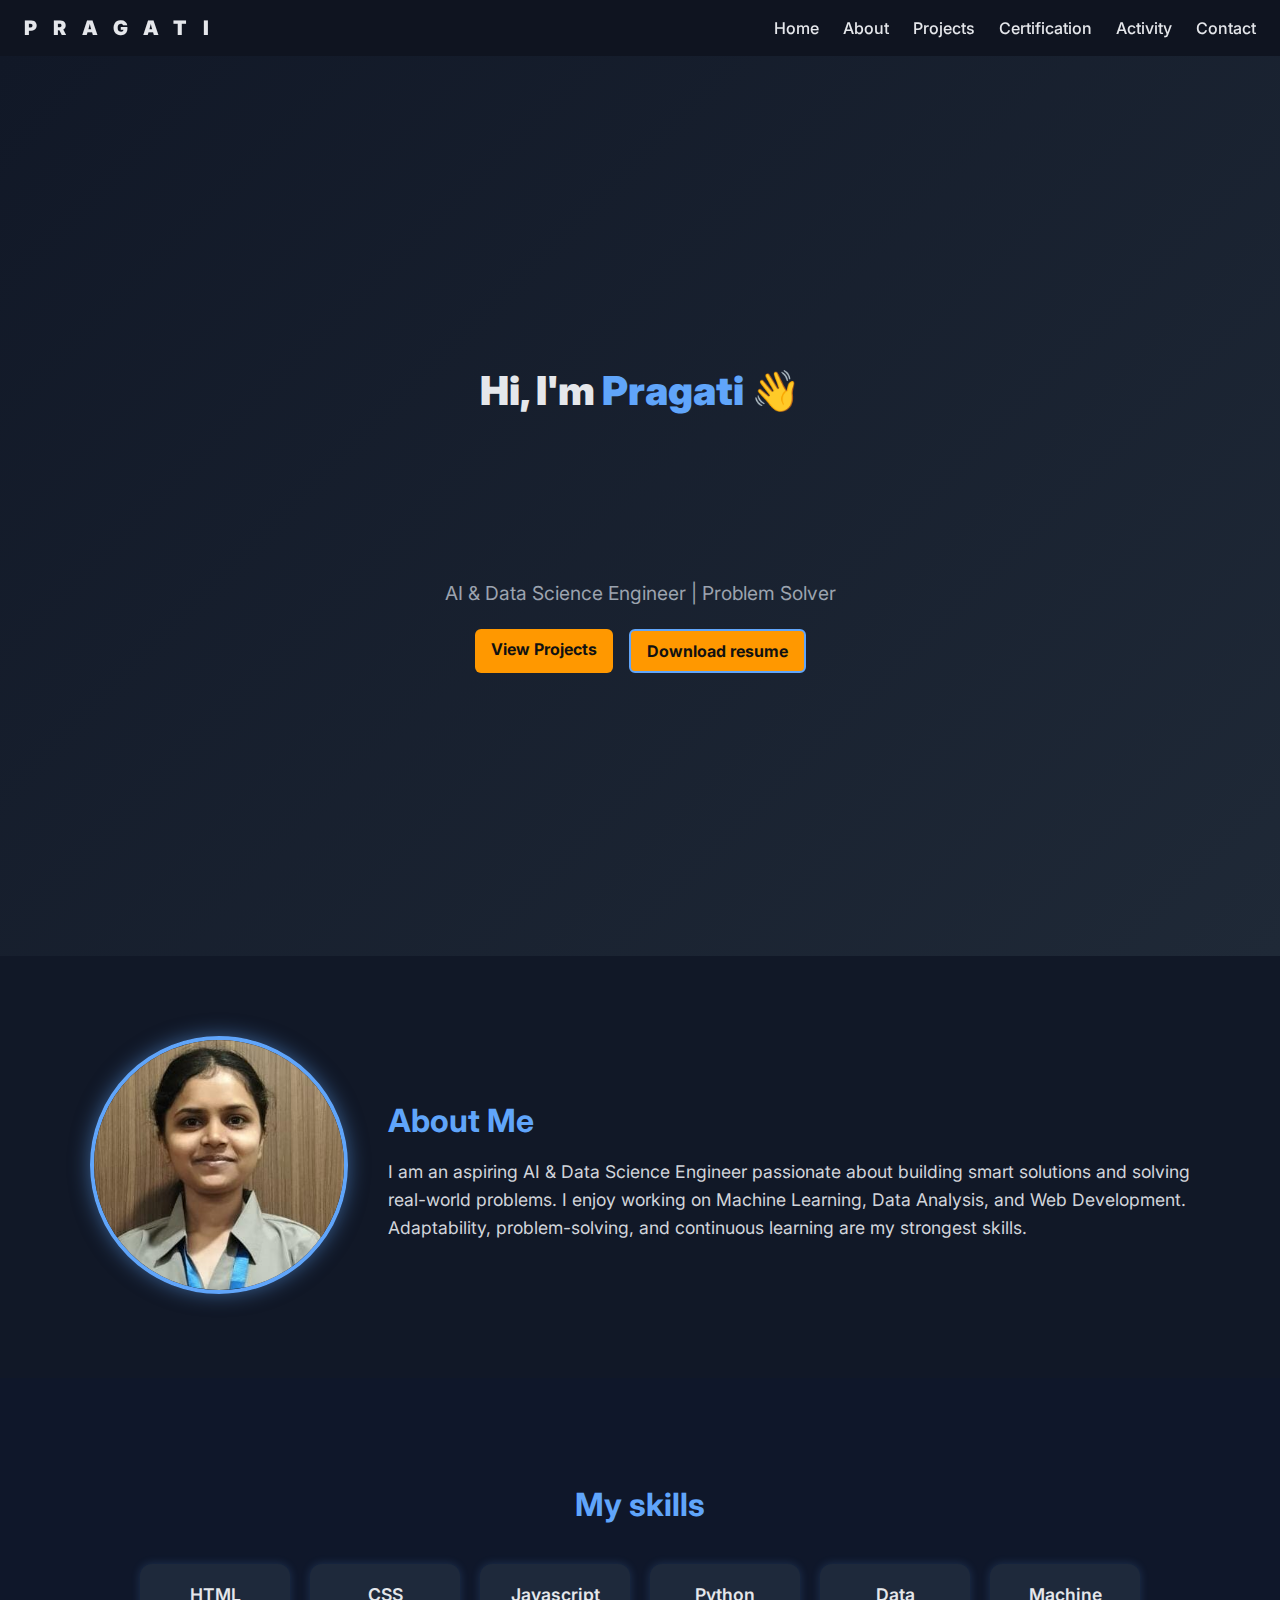
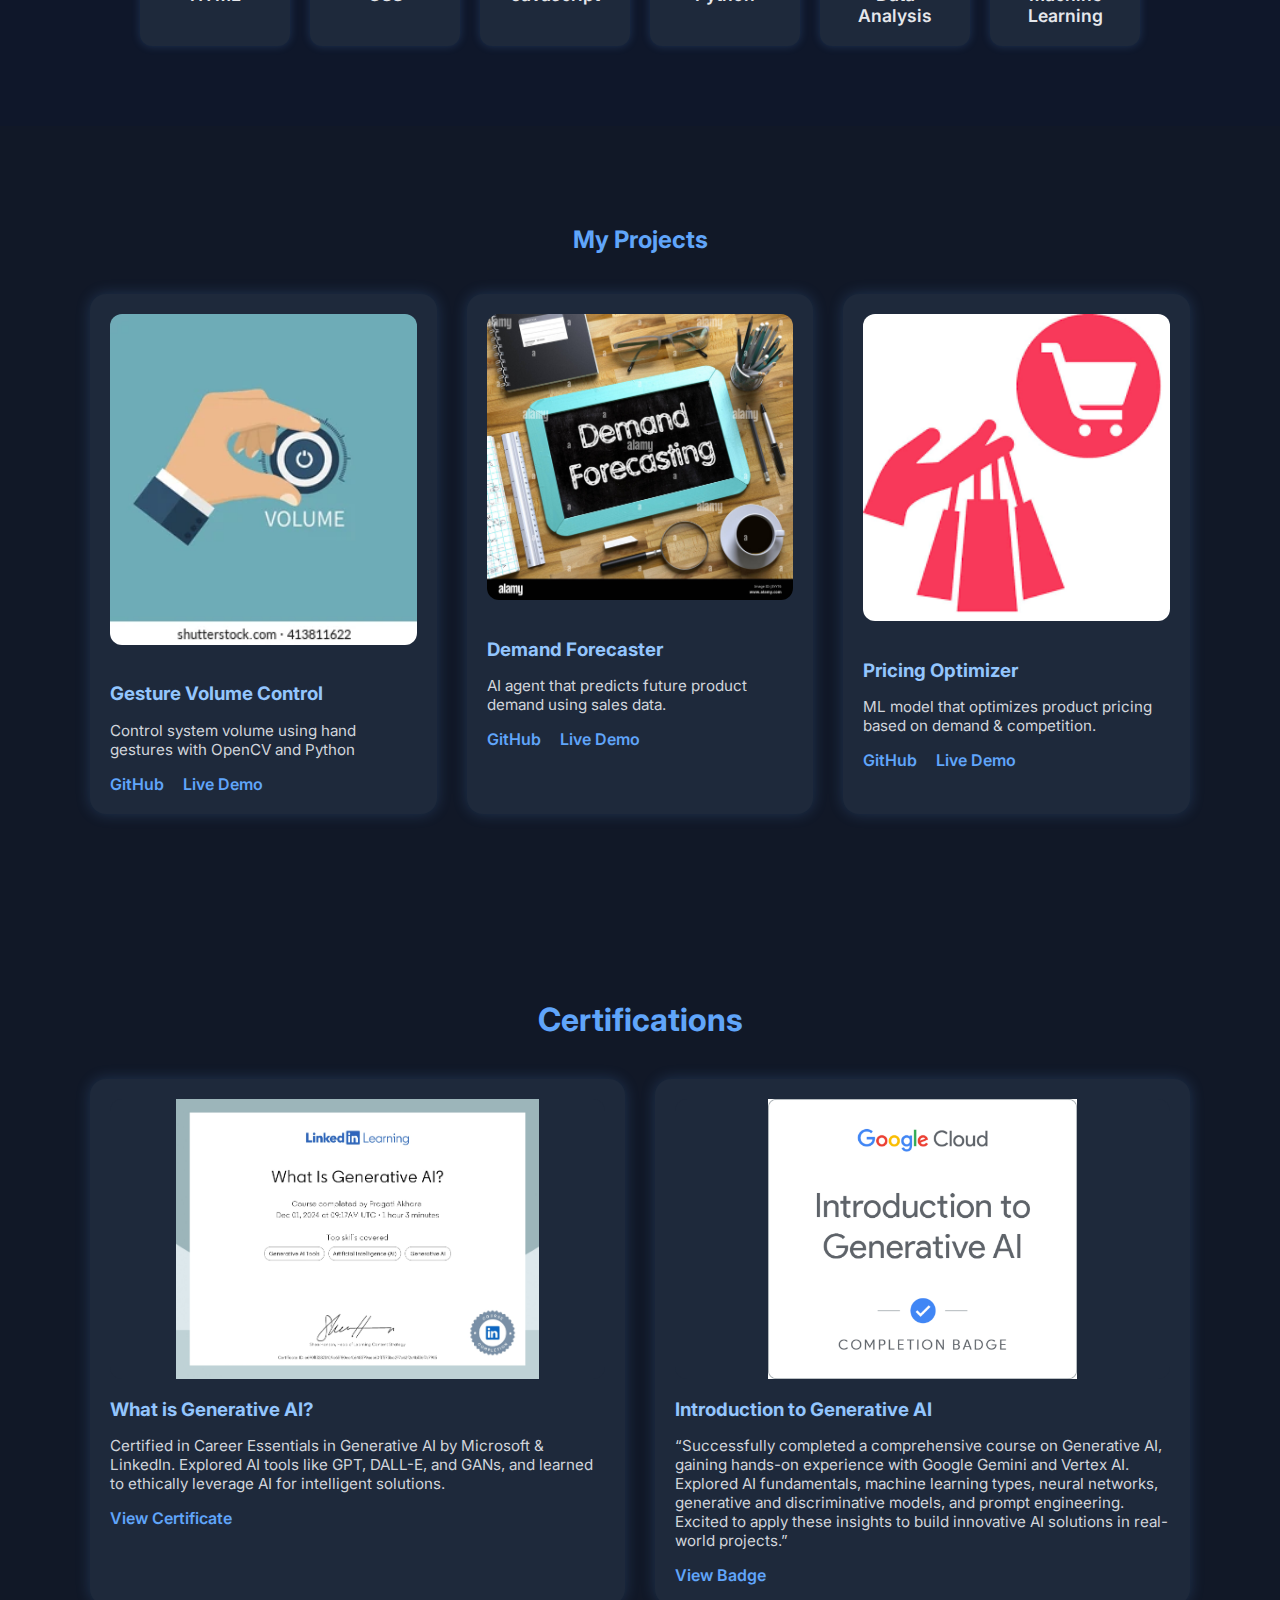
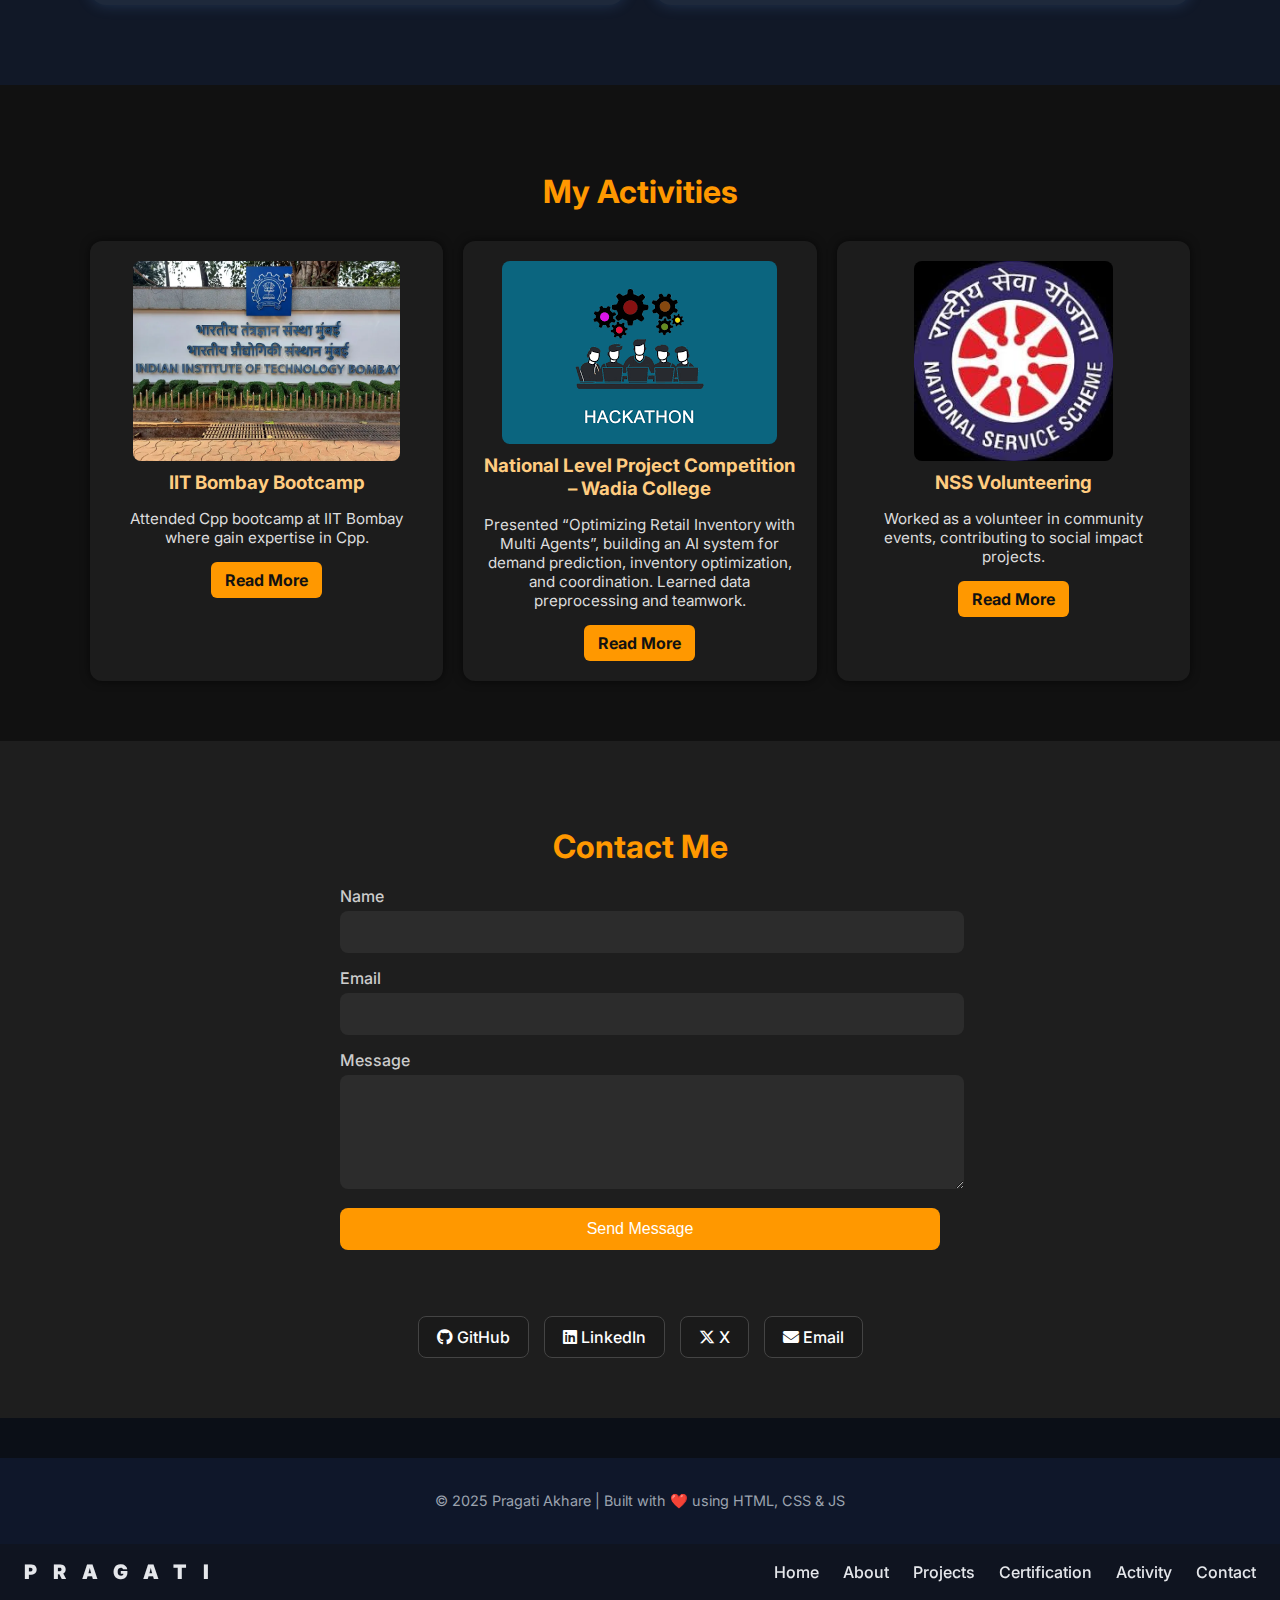
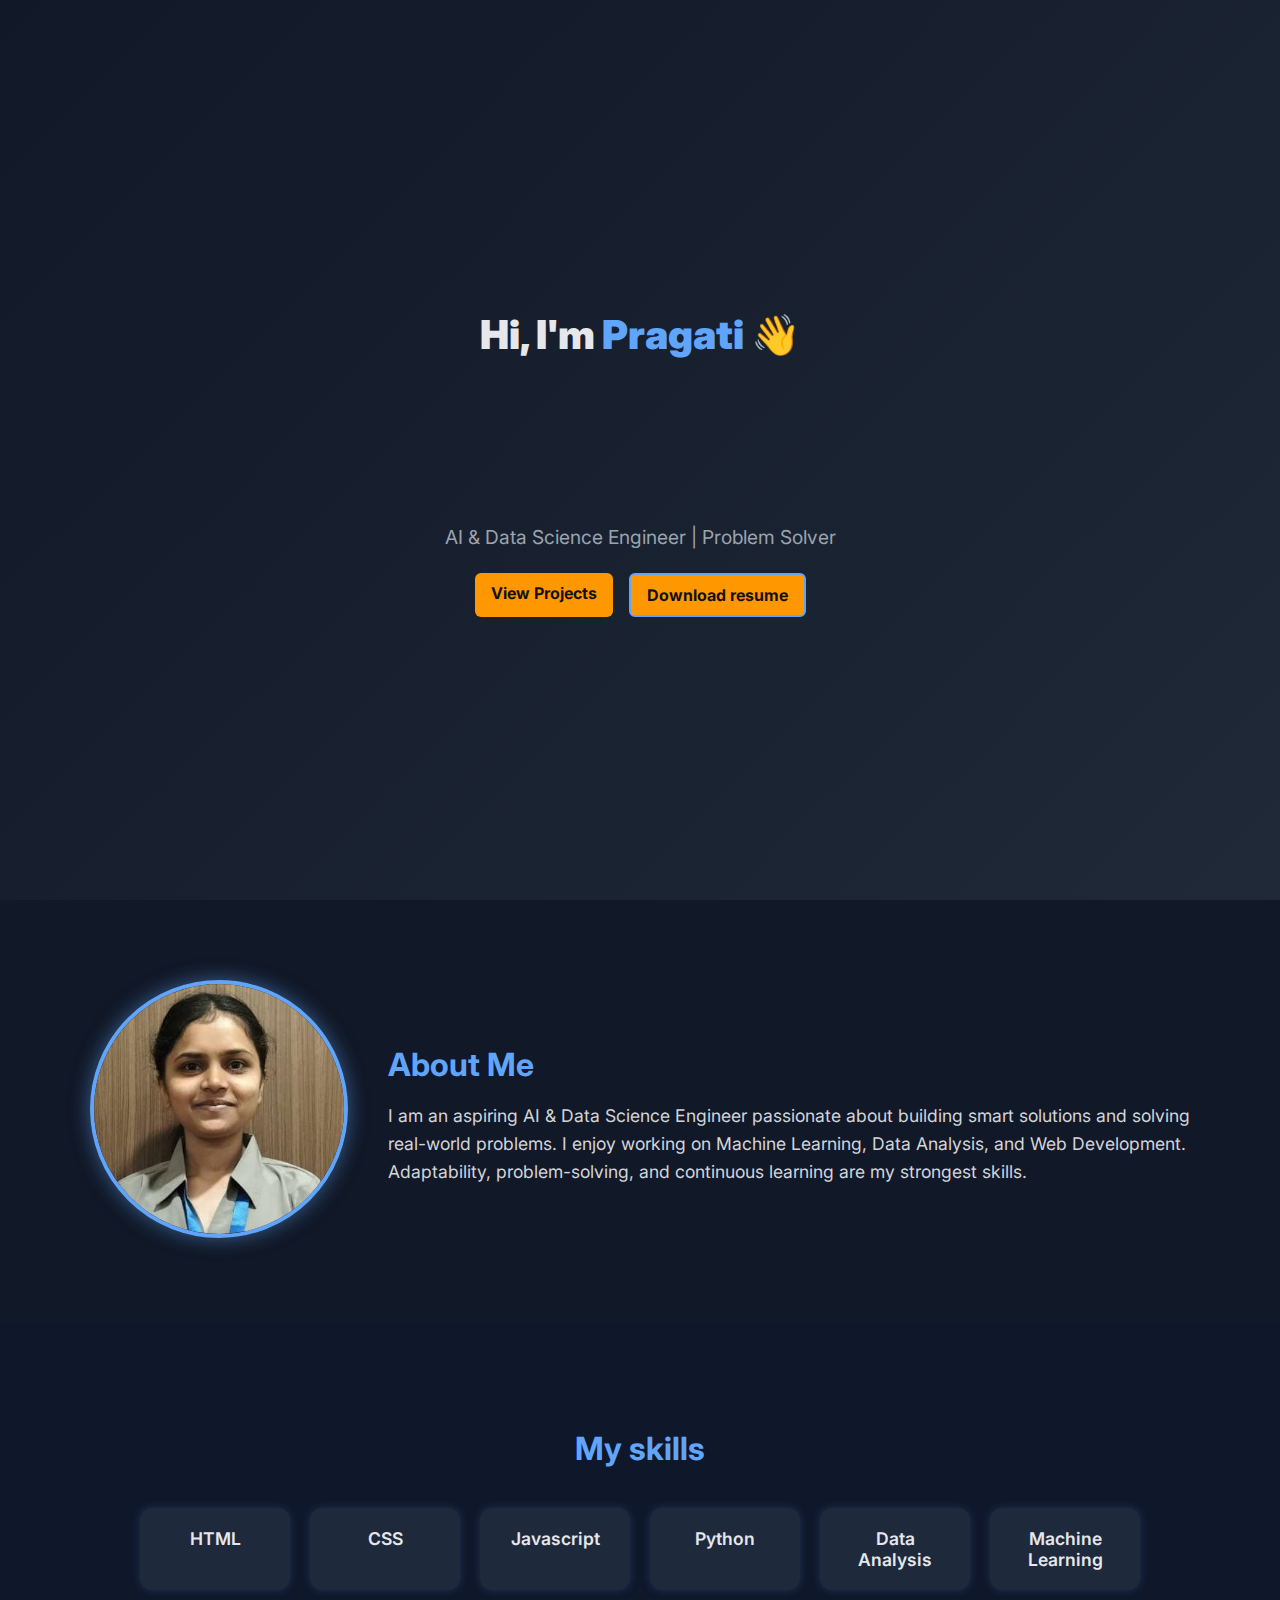
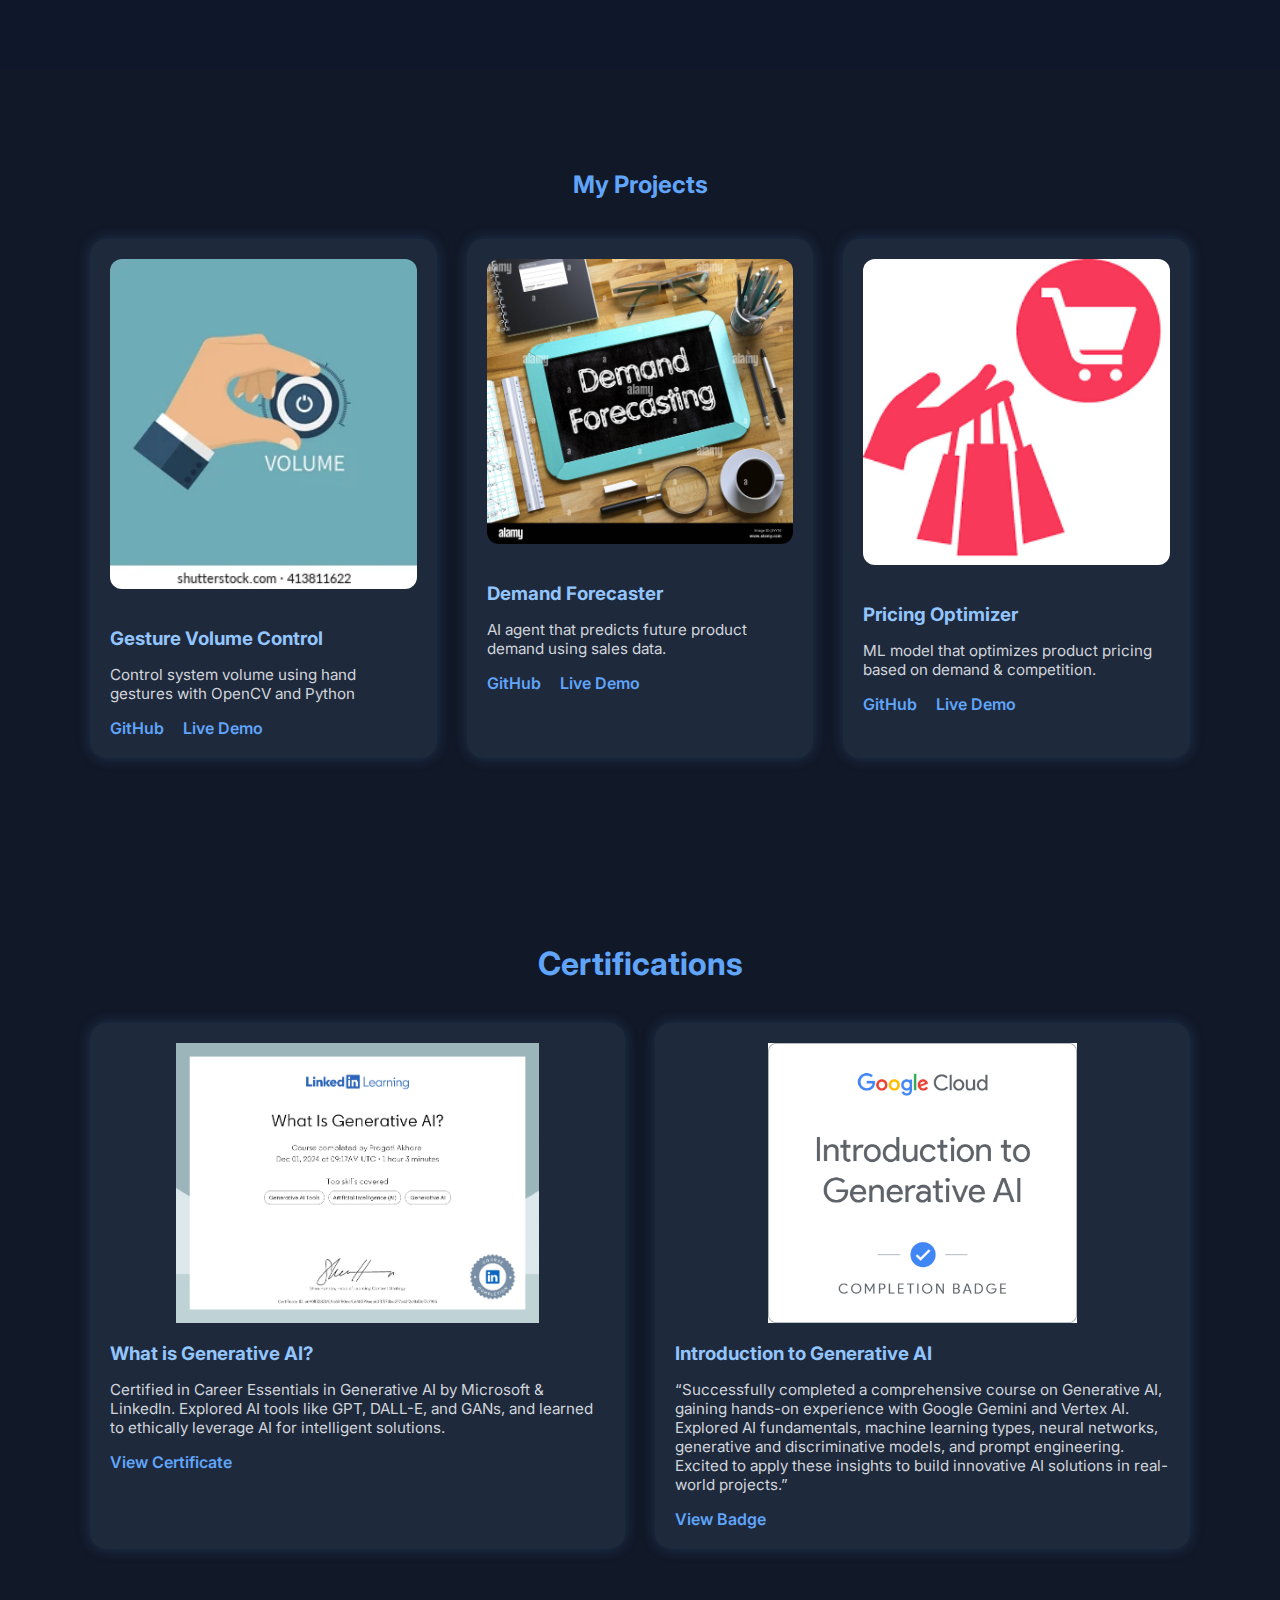
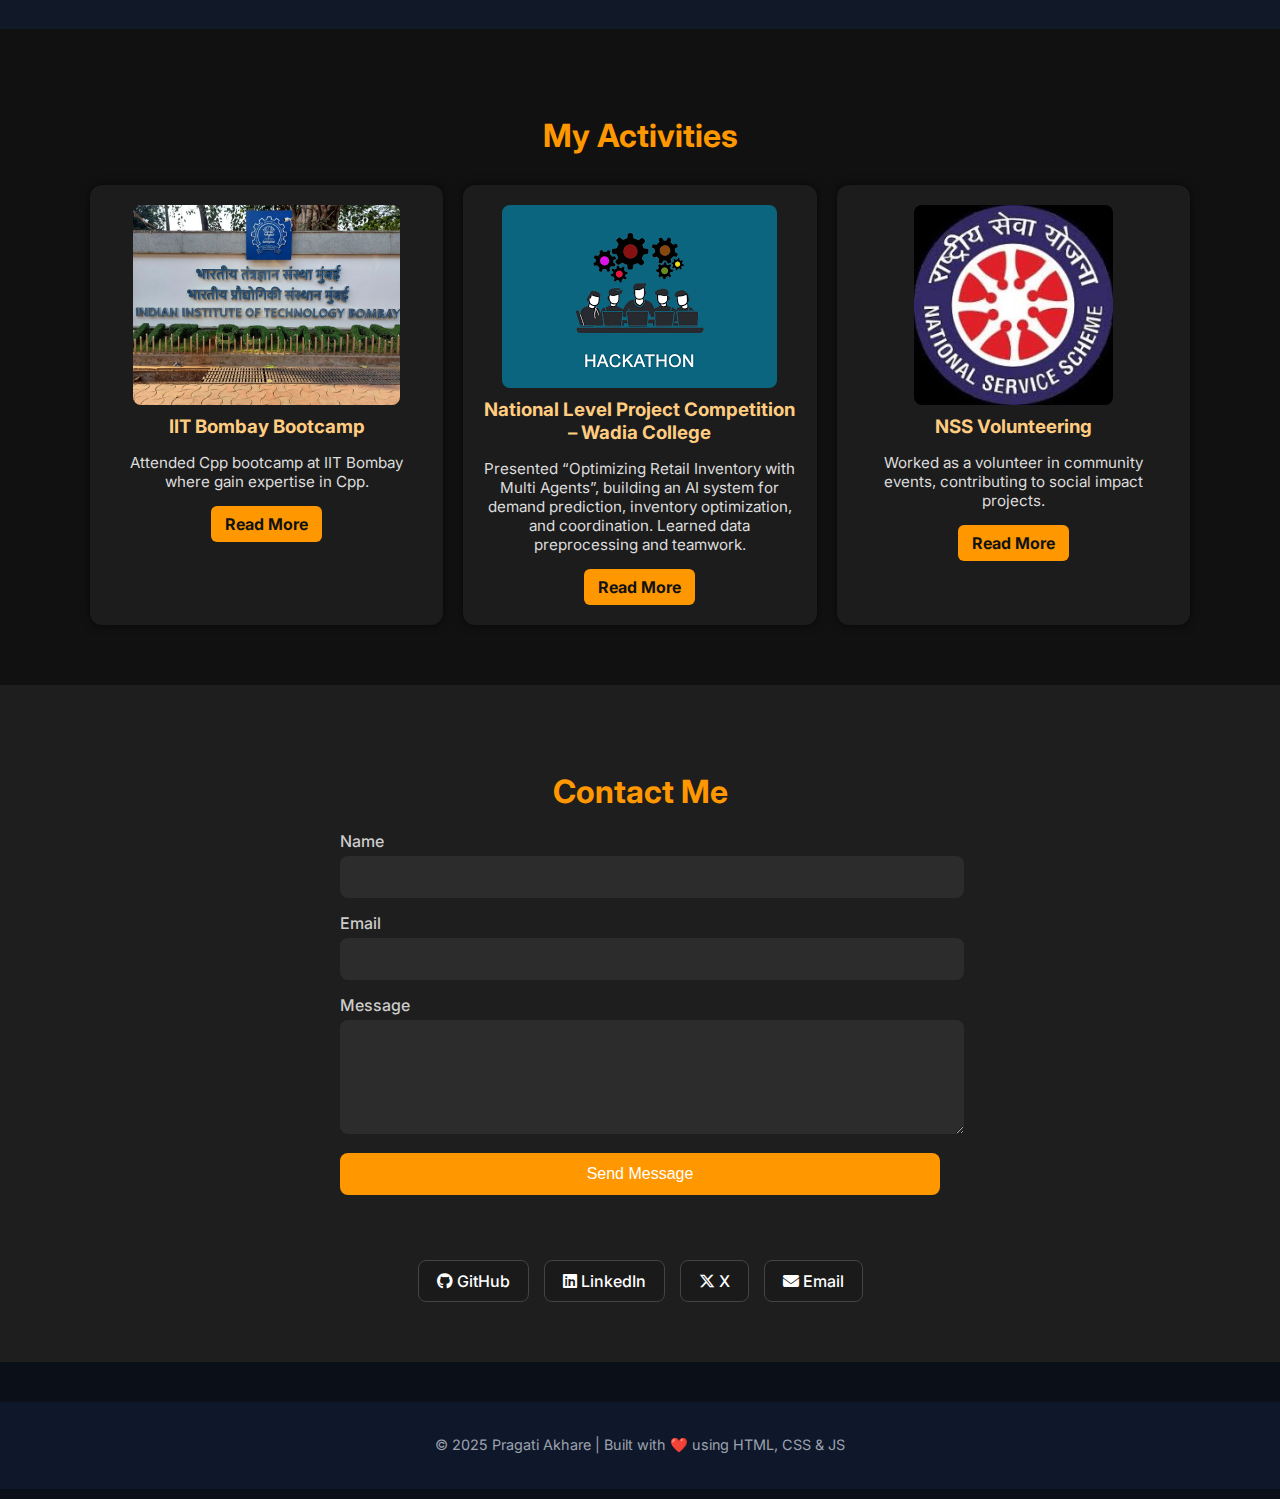
<file: index.html>
<!DOCTYPE html>
<html lang="en">

<head>
    <meta charset="UTF-8">
    <meta name="viewport" content="width=device-width, initial-scale=1.0">
    <title>Pragati-Portfolio</title>
    <link href="https://fonts.googleapis.com/css2?family=Inter:wght@400;700;900&display=swap" rel="stylesheet">
    <link rel="stylesheet" href="https://cdnjs.cloudflare.com/ajax/libs/font-awesome/6.4.0/css/all.min.css">


    <link rel="stylesheet" href="style.css">

    
</head>

<body>
    <header class="navbar">
        <div class="logo">
            <a href="#home">Pragati</a>
        </div>

        <ul class="nav-links">
            <li><a href="#home">Home</a></li>
            <li><a href="#about">About</a></li>
            <li><a href="#projects">Projects</a></li>
            <li><a href="#certification">Certification</a></li>
            <li><a href="#activity">Activity</a></li>
            <li><a href="#contact">Contact</a></li>

        </ul>
    </header>

    <section id="home" class="hero">
        <div class="hero-content">
            <h1>Hi, I'm <span>Pragati 👋</span></h1>
            <p>AI & Data Science Engineer | Problem Solver</p>

            <div class="hero-buttons">
                <a href="#projects" class="btn"> View Projects</a>

                <a href="pragati_akhare_9763757905.pdf" class="btn btn-outline" target="_blank">Download resume</a>
            </div>
        </div>
    </section>

    <section id="about" class="about">
        <div class="about-container">
            <div class="about-image">
                <img src="WhatsApp Image 2025-06-22 at 19.09.06_55550351.jpg" alt="Pragati">
            </div>

            <div class="about-text">
                <h2>About Me</h2>
                <p>
                    I am an aspiring AI & Data Science Engineer passionate about building
                    smart solutions and solving real-world problems.
                    I enjoy working on Machine Learning, Data Analysis, and Web Development.
                    Adaptability, problem-solving, and continuous learning are my strongest skills.
                </p>
            </div>
        </div>
    </section>

    <section id="skills" class="skills">
        <div class="skills-container">
            <h2>My skills</h2>
            <div class="skills-grid">
                <div class="skill-card">HTML</div>
                <div class="skill-card">CSS</div>
                <div class="skill-card">Javascript</div>
                <div class="skill-card">Python</div>
                <div class="skill-card">Data Analysis</div>
                <div class="skill-card">Machine Learning</div>
            </div>
        </div>
    </section>

    <section id="projects" class="projects">
    <div class="projects-container">
        <h2>My Projects</h2>

        <div class="projects-grid">
            <!-- Project 1 -->
            <div class="project-card">
                <img src="adjusting-volume-hand-on-control-260nw-413811622.webp" alt="Gesture Volume Control">
                <h3>Gesture Volume Control</h3>
                <p>Control system volume using hand gestures with OpenCV and Python</p>
                <div class="project-links">
                    <a href="https://github.com/yourusername/project1" target="_blank">GitHub</a>
                    <a href="#" target="_blank">Live Demo</a>
                </div>
            </div>

            <!-- Project 2 -->
            <div class="project-card">
                <img src="small-chalkboard-with-demand-forecasting-concept-3d-J3YY76.jpg" alt="Demand Forecaster">
                <h3>Demand Forecaster</h3>
                <p>AI agent that predicts future product demand using sales data.</p>
                <div class="project-links">
                    <a href="https://github.com/yourusername/project2" target="_blank">GitHub</a>
                    <a href="#" target="_blank">Live Demo</a>
                </div>
            </div>

            <!-- Project 3 -->
            <div class="project-card">
                <img src="images.png" alt="Pricing Optimizer">
                <h3>Pricing Optimizer</h3>
                <p>ML model that optimizes product pricing based on demand & competition.</p>
                <div class="project-links">
                    <a href="https://github.com/yourusername/project3" target="_blank">GitHub</a>
                    <a href="#" target="_blank">Live Demo</a>
                </div>
            </div>
        </div>
    </div>
</section>

<section id="certification" class="certification">
    <div class="certification-container">
        <h2>Certifications</h2>
        

        <div class="certification-grid">
            <!-- Certificate 1 -->
            <div class="certification-card">
                <img src="CertificateOfCompletion_What Is Generative AI_page-0001.jpg" alt="Generative AI Certificate">
                <h3>What is Generative AI?</h3>
                <p>Certified in Career Essentials in Generative AI by Microsoft & LinkedIn. Explored AI tools like GPT, DALL-E, and GANs, and learned to ethically leverage AI for intelligent solutions.</p>
                <div class="certification-links">
                    <a href="https://www.linkedin.com/learning/certificates/e690ff32831419b65f80ea41648579aec60f1f573ba277c62f2c4bf36f7c7905?trk=share_certificate" target="_blank">View Certificate</a>
                </div>
            </div>

            <!-- Certificate 2 -->
            <div class="certification-card">
                <img src="googleCloud.png" alt="Career Essentials Certificate">
                <h3>Introduction to Generative AI</h3>
                <p>“Successfully completed a comprehensive course on Generative AI, gaining hands-on experience with Google Gemini and Vertex AI. Explored AI fundamentals, machine learning types, neural networks, generative and discriminative models, and prompt engineering. Excited to apply these insights to build innovative AI solutions in real-world projects.”</p>
                <div class="certification-links">
                    <a href="https://www.cloudskillsboost.google/public_profiles/7d0f7fb3-1e12-43b1-a913-173222996769/badges/12919290" target="_blank">View Badge</a>
                </div>
            </div>

            <!-- Add more certificates in the same pattern -->
        </div>
    </div>
</section>

<section id="activity" class="activities">
  <h2>My Activities</h2>
  <div class="activities-grid">

    <!-- Activity 1 -->
    <div class="activity-card">
      <img src="iitbEntrance.webp" alt="IIT Bombay Bootcamp">
      <h3>IIT Bombay Bootcamp</h3>
      <p>Attended Cpp bootcamp at IIT Bombay where gain expertise in Cpp.</p>
      <a href="iitBombay.html" class="read-more">Read More</a>
    </div>

    <!-- Activity 2 -->
    <div class="activity-card">
      <img src="hackathon_thumb.png" alt="Hackathon">
      <h3>National Level Project Competition – Wadia College</h3>
      <p> Presented “Optimizing Retail Inventory with Multi Agents”, building an AI system for demand prediction, inventory optimization, and coordination. Learned data preprocessing and teamwork.</p>
      <a href="wadia-hackathon.html" class="read-more">Read More</a>
    </div>

    <!-- Activity 3 -->
    <div class="activity-card">
      <img src="nsslogo.jpeg" alt="NSS Volunteering">
      <h3>NSS Volunteering</h3>
      <p>Worked as a volunteer in community events, contributing to social impact projects.</p>
      <a href="nss.html" class="read-more">Read More</a>
    </div>

  </div>
</section>

<section id="contact" class="contact">
  <div class="contact-container">
    <h2>Contact Me</h2>
    <form id="contact-form" action="https://formspree.io/f/xeolvqeb" method="POST">
      <div class="form-group">
        <label for="name">Name</label>
        <input type="text" id="name" name="name" required>
      </div>

      <div class="form-group">
        <label for="email">Email</label>
        <input type="email" id="email" name="_replyto" required>
      </div>

      <div class="form-group">
        <label for="message">Message</label>
        <textarea id="message" name="message" rows="5" required></textarea>
      </div>

      <button type="submit">Send Message</button>
      <p id="form-status"></p>
    </form>


  <div class="social-links">
  <a href="https://github.com/Pragatiakhare" target="_blank"><i class="fab fa-github"></i> GitHub</a>
  <a href="https://www.linkedin.com/in/pragati-akhare-77849a227/" target="_blank"><i class="fab fa-linkedin"></i> LinkedIn</a>
    <a href="https://x.com/Pragati_akhare" target="_blank"><i class="fab fa-x-twitter"></i> X</a>
  <a href="mailto:pragatiakhare2@gmail.com?subject=Contact%20from%20Portfolio&body=Hello%20Pragati,%0D%0A%0D%0AI%20am%20interested%20in%20your%20work..." target="_blank">
  <i class="fas fa-envelope"></i> Email
</a>

</div>


  </div>
</section>




<footer class="footer">
  <p>© 2025 Pragati Akhare | Built with ❤️ using HTML, CSS & JS</p>
</footer>
</body>
</html>

<script src="script.js"></script>


    
    
</body>    

<!DOCTYPE html>
<html lang="en">

<head>
    <meta charset="UTF-8">
    <meta name="viewport" content="width=device-width, initial-scale=1.0">
    <title>Pragati-Portfolio</title>
    <link href="https://fonts.googleapis.com/css2?family=Inter:wght@400;700;900&display=swap" rel="stylesheet">
    <link rel="stylesheet" href="https://cdnjs.cloudflare.com/ajax/libs/font-awesome/6.4.0/css/all.min.css">


    <link rel="stylesheet" href="style.css">

    
</head>

<body>
    <header class="navbar">
        <div class="logo">
            <a href="#home">Pragati</a>
        </div>

        <ul class="nav-links">
            <li><a href="#home">Home</a></li>
            <li><a href="#about">About</a></li>
            <li><a href="#projects">Projects</a></li>
            <li><a href="#certification">Certification</a></li>
            <li><a href="#activity">Activity</a></li>
            <li><a href="#contact">Contact</a></li>

        </ul>
    </header>

    <section id="home" class="hero">
        <div class="hero-content">
            <h1>Hi, I'm <span>Pragati 👋</span></h1>
            <p>AI & Data Science Engineer | Problem Solver</p>

            <div class="hero-buttons">
                <a href="#projects" class="btn"> View Projects</a>

                <a href="pragati_akhare_9763757905.pdf" class="btn btn-outline" target="_blank">Download resume</a>
            </div>
        </div>
    </section>

    <section id="about" class="about">
        <div class="about-container">
            <div class="about-image">
                <img src="WhatsApp Image 2025-06-22 at 19.09.06_55550351.jpg" alt="Pragati">
            </div>

            <div class="about-text">
                <h2>About Me</h2>
                <p>
                    I am an aspiring AI & Data Science Engineer passionate about building
                    smart solutions and solving real-world problems.
                    I enjoy working on Machine Learning, Data Analysis, and Web Development.
                    Adaptability, problem-solving, and continuous learning are my strongest skills.
                </p>
            </div>
        </div>
    </section>

    <section id="skills" class="skills">
        <div class="skills-container">
            <h2>My skills</h2>
            <div class="skills-grid">
                <div class="skill-card">HTML</div>
                <div class="skill-card">CSS</div>
                <div class="skill-card">Javascript</div>
                <div class="skill-card">Python</div>
                <div class="skill-card">Data Analysis</div>
                <div class="skill-card">Machine Learning</div>
            </div>
        </div>
    </section>

    <section id="projects" class="projects">
    <div class="projects-container">
        <h2>My Projects</h2>

        <div class="projects-grid">
            <!-- Project 1 -->
            <div class="project-card">
                <img src="adjusting-volume-hand-on-control-260nw-413811622.webp" alt="Gesture Volume Control">
                <h3>Gesture Volume Control</h3>
                <p>Control system volume using hand gestures with OpenCV and Python</p>
                <div class="project-links">
                    <a href="https://github.com/yourusername/project1" target="_blank">GitHub</a>
                    <a href="#" target="_blank">Live Demo</a>
                </div>
            </div>

            <!-- Project 2 -->
            <div class="project-card">
                <img src="small-chalkboard-with-demand-forecasting-concept-3d-J3YY76.jpg" alt="Demand Forecaster">
                <h3>Demand Forecaster</h3>
                <p>AI agent that predicts future product demand using sales data.</p>
                <div class="project-links">
                    <a href="https://github.com/yourusername/project2" target="_blank">GitHub</a>
                    <a href="#" target="_blank">Live Demo</a>
                </div>
            </div>

            <!-- Project 3 -->
            <div class="project-card">
                <img src="images.png" alt="Pricing Optimizer">
                <h3>Pricing Optimizer</h3>
                <p>ML model that optimizes product pricing based on demand & competition.</p>
                <div class="project-links">
                    <a href="https://github.com/yourusername/project3" target="_blank">GitHub</a>
                    <a href="#" target="_blank">Live Demo</a>
                </div>
            </div>
        </div>
    </div>
</section>

<section id="certification" class="certification">
    <div class="certification-container">
        <h2>Certifications</h2>
        

        <div class="certification-grid">
            <!-- Certificate 1 -->
            <div class="certification-card">
                <img src="CertificateOfCompletion_What Is Generative AI_page-0001.jpg" alt="Generative AI Certificate">
                <h3>What is Generative AI?</h3>
                <p>Certified in Career Essentials in Generative AI by Microsoft & LinkedIn. Explored AI tools like GPT, DALL-E, and GANs, and learned to ethically leverage AI for intelligent solutions.</p>
                <div class="certification-links">
                    <a href="https://www.linkedin.com/learning/certificates/e690ff32831419b65f80ea41648579aec60f1f573ba277c62f2c4bf36f7c7905?trk=share_certificate" target="_blank">View Certificate</a>
                </div>
            </div>

            <!-- Certificate 2 -->
            <div class="certification-card">
                <img src="googleCloud.png" alt="Career Essentials Certificate">
                <h3>Introduction to Generative AI</h3>
                <p>“Successfully completed a comprehensive course on Generative AI, gaining hands-on experience with Google Gemini and Vertex AI. Explored AI fundamentals, machine learning types, neural networks, generative and discriminative models, and prompt engineering. Excited to apply these insights to build innovative AI solutions in real-world projects.”</p>
                <div class="certification-links">
                    <a href="https://www.cloudskillsboost.google/public_profiles/7d0f7fb3-1e12-43b1-a913-173222996769/badges/12919290" target="_blank">View Badge</a>
                </div>
            </div>

            <!-- Add more certificates in the same pattern -->
        </div>
    </div>
</section>

<section id="activity" class="activities">
  <h2>My Activities</h2>
  <div class="activities-grid">

    <!-- Activity 1 -->
    <div class="activity-card">
      <img src="iitbEntrance.webp" alt="IIT Bombay Bootcamp">
      <h3>IIT Bombay Bootcamp</h3>
      <p>Attended Cpp bootcamp at IIT Bombay where gain expertise in Cpp.</p>
      <a href="iitBombay.html" class="read-more">Read More</a>
    </div>

    <!-- Activity 2 -->
    <div class="activity-card">
      <img src="hackathon_thumb.png" alt="Hackathon">
      <h3>National Level Project Competition – Wadia College</h3>
      <p> Presented “Optimizing Retail Inventory with Multi Agents”, building an AI system for demand prediction, inventory optimization, and coordination. Learned data preprocessing and teamwork.</p>
      <a href="wadia-hackathon.html" class="read-more">Read More</a>
    </div>

    <!-- Activity 3 -->
    <div class="activity-card">
      <img src="nsslogo.jpeg" alt="NSS Volunteering">
      <h3>NSS Volunteering</h3>
      <p>Worked as a volunteer in community events, contributing to social impact projects.</p>
      <a href="nss.html" class="read-more">Read More</a>
    </div>

  </div>
</section>

<section id="contact" class="contact">
  <div class="contact-container">
    <h2>Contact Me</h2>
    <form id="contact-form" action="https://formspree.io/f/xeolvqeb" method="POST">
      <div class="form-group">
        <label for="name">Name</label>
        <input type="text" id="name" name="name" required>
      </div>

      <div class="form-group">
        <label for="email">Email</label>
        <input type="email" id="email" name="_replyto" required>
      </div>

      <div class="form-group">
        <label for="message">Message</label>
        <textarea id="message" name="message" rows="5" required></textarea>
      </div>

      <button type="submit">Send Message</button>
      <p id="form-status"></p>
    </form>


  <div class="social-links">
  <a href="https://github.com/Pragatiakhare" target="_blank"><i class="fab fa-github"></i> GitHub</a>
  <a href="https://www.linkedin.com/in/pragati-akhare-77849a227/" target="_blank"><i class="fab fa-linkedin"></i> LinkedIn</a>
    <a href="https://x.com/Pragati_akhare" target="_blank"><i class="fab fa-x-twitter"></i> X</a>
  <a href="mailto:pragatiakhare2@gmail.com?subject=Contact%20from%20Portfolio&body=Hello%20Pragati,%0D%0A%0D%0AI%20am%20interested%20in%20your%20work..." target="_blank">
  <i class="fas fa-envelope"></i> Email
</a>

</div>


  </div>
</section>




<footer class="footer">
  <p>© 2025 Pragati Akhare | Built with ❤️ using HTML, CSS & JS</p>
</footer>
</body>
</html>

<script src="script.js"></script>


    
    
</body>    

</html>
</file>
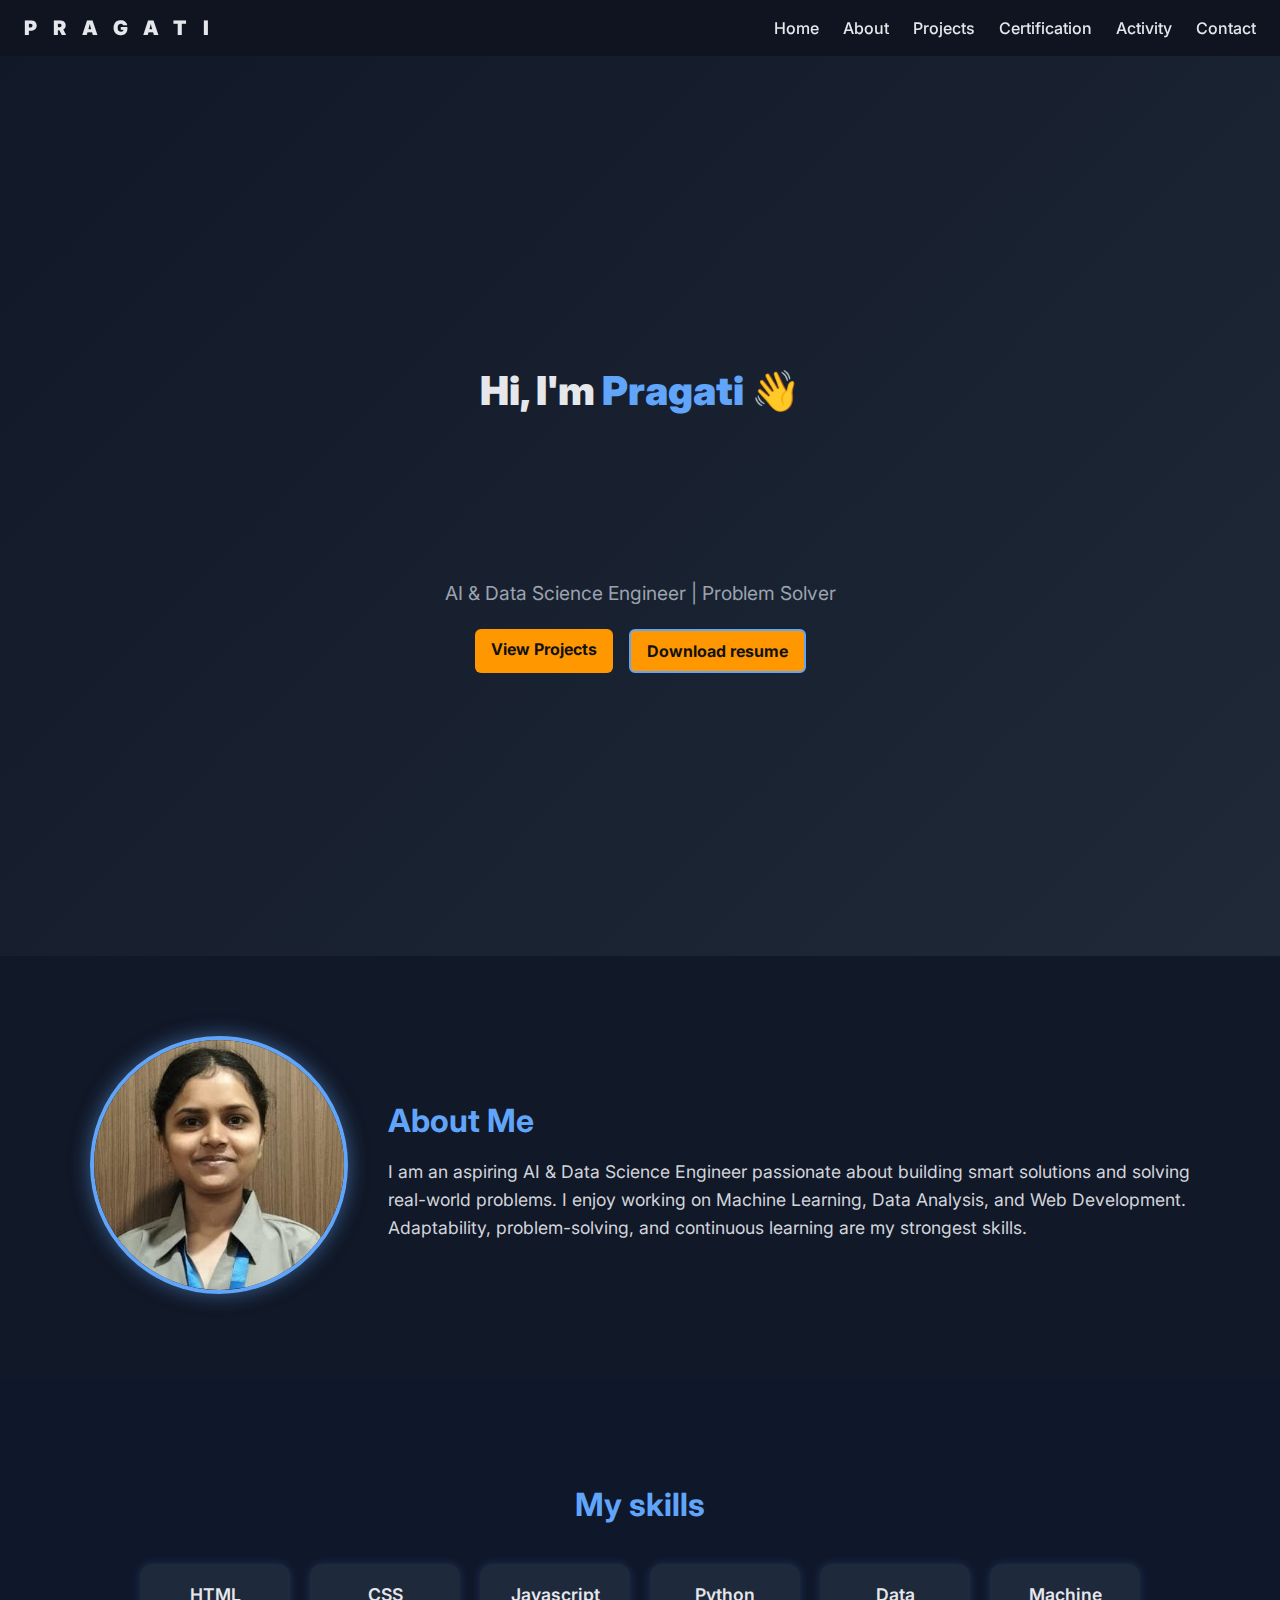
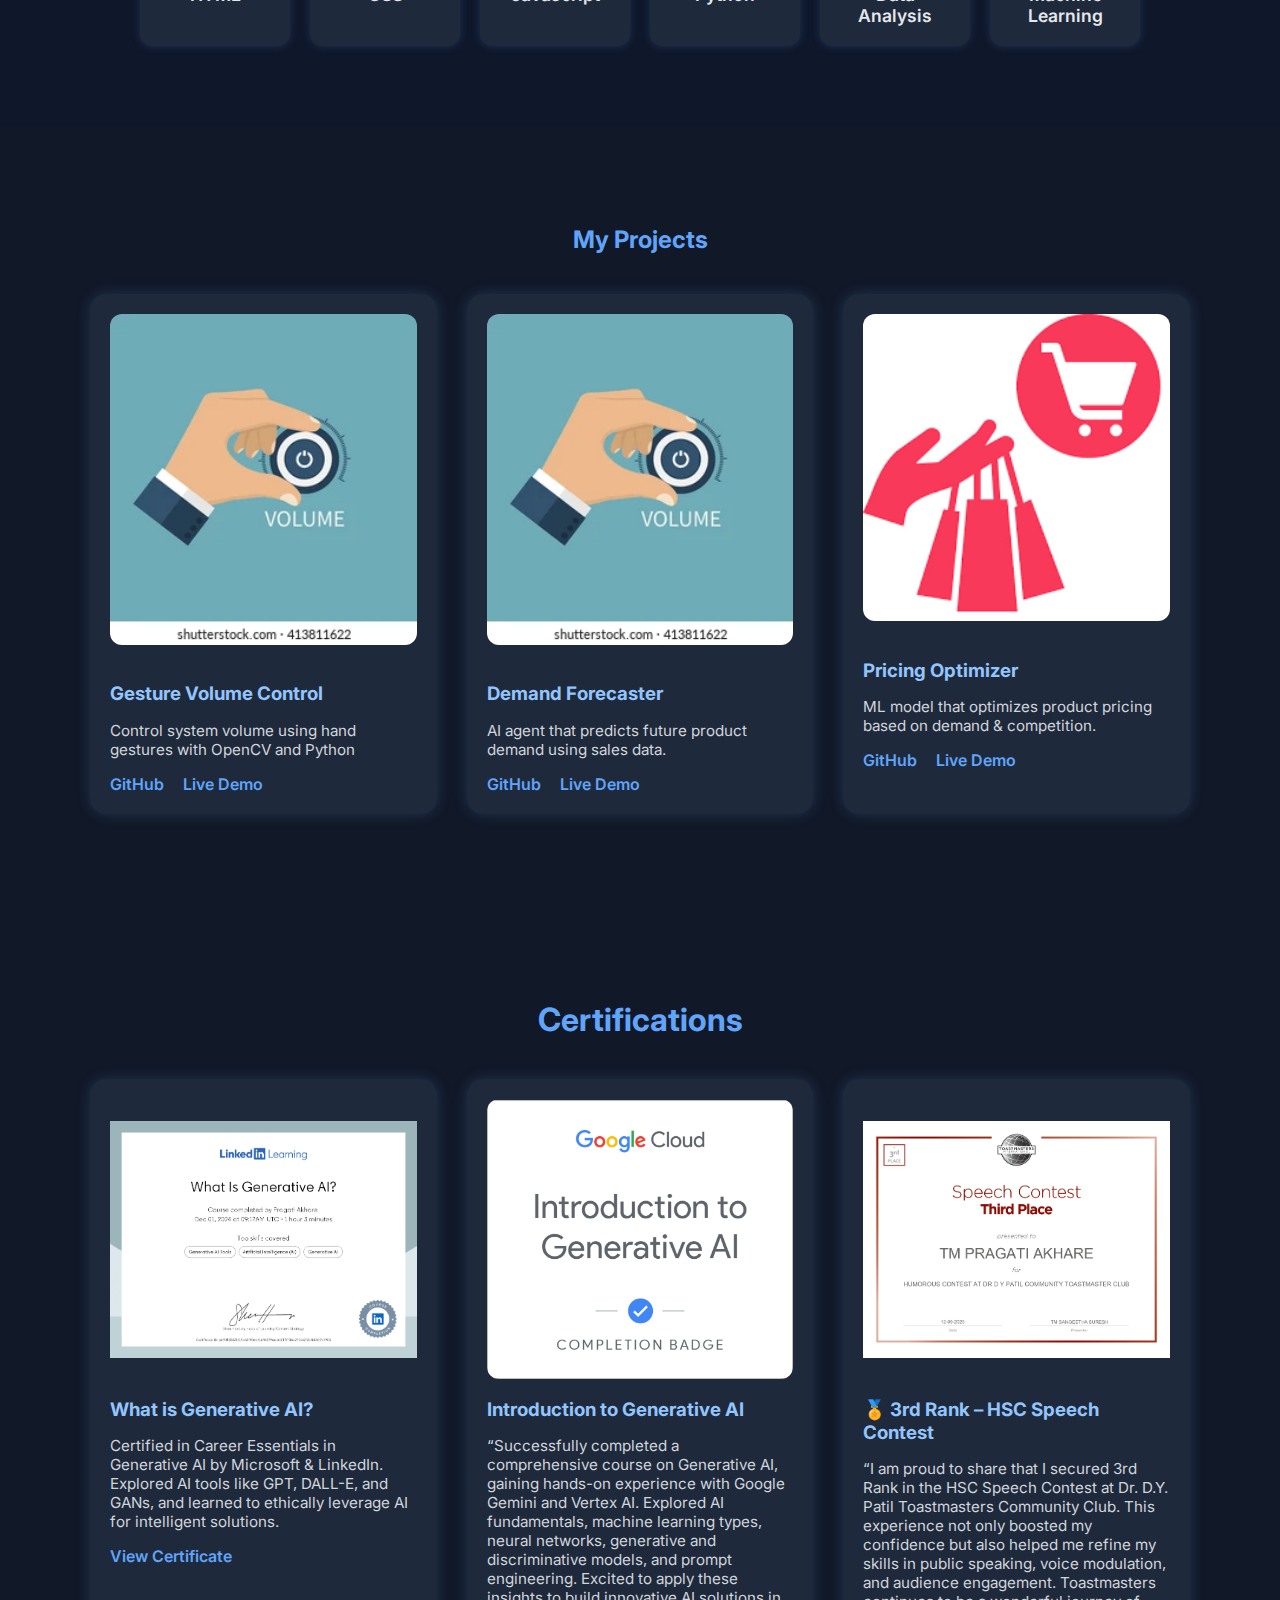
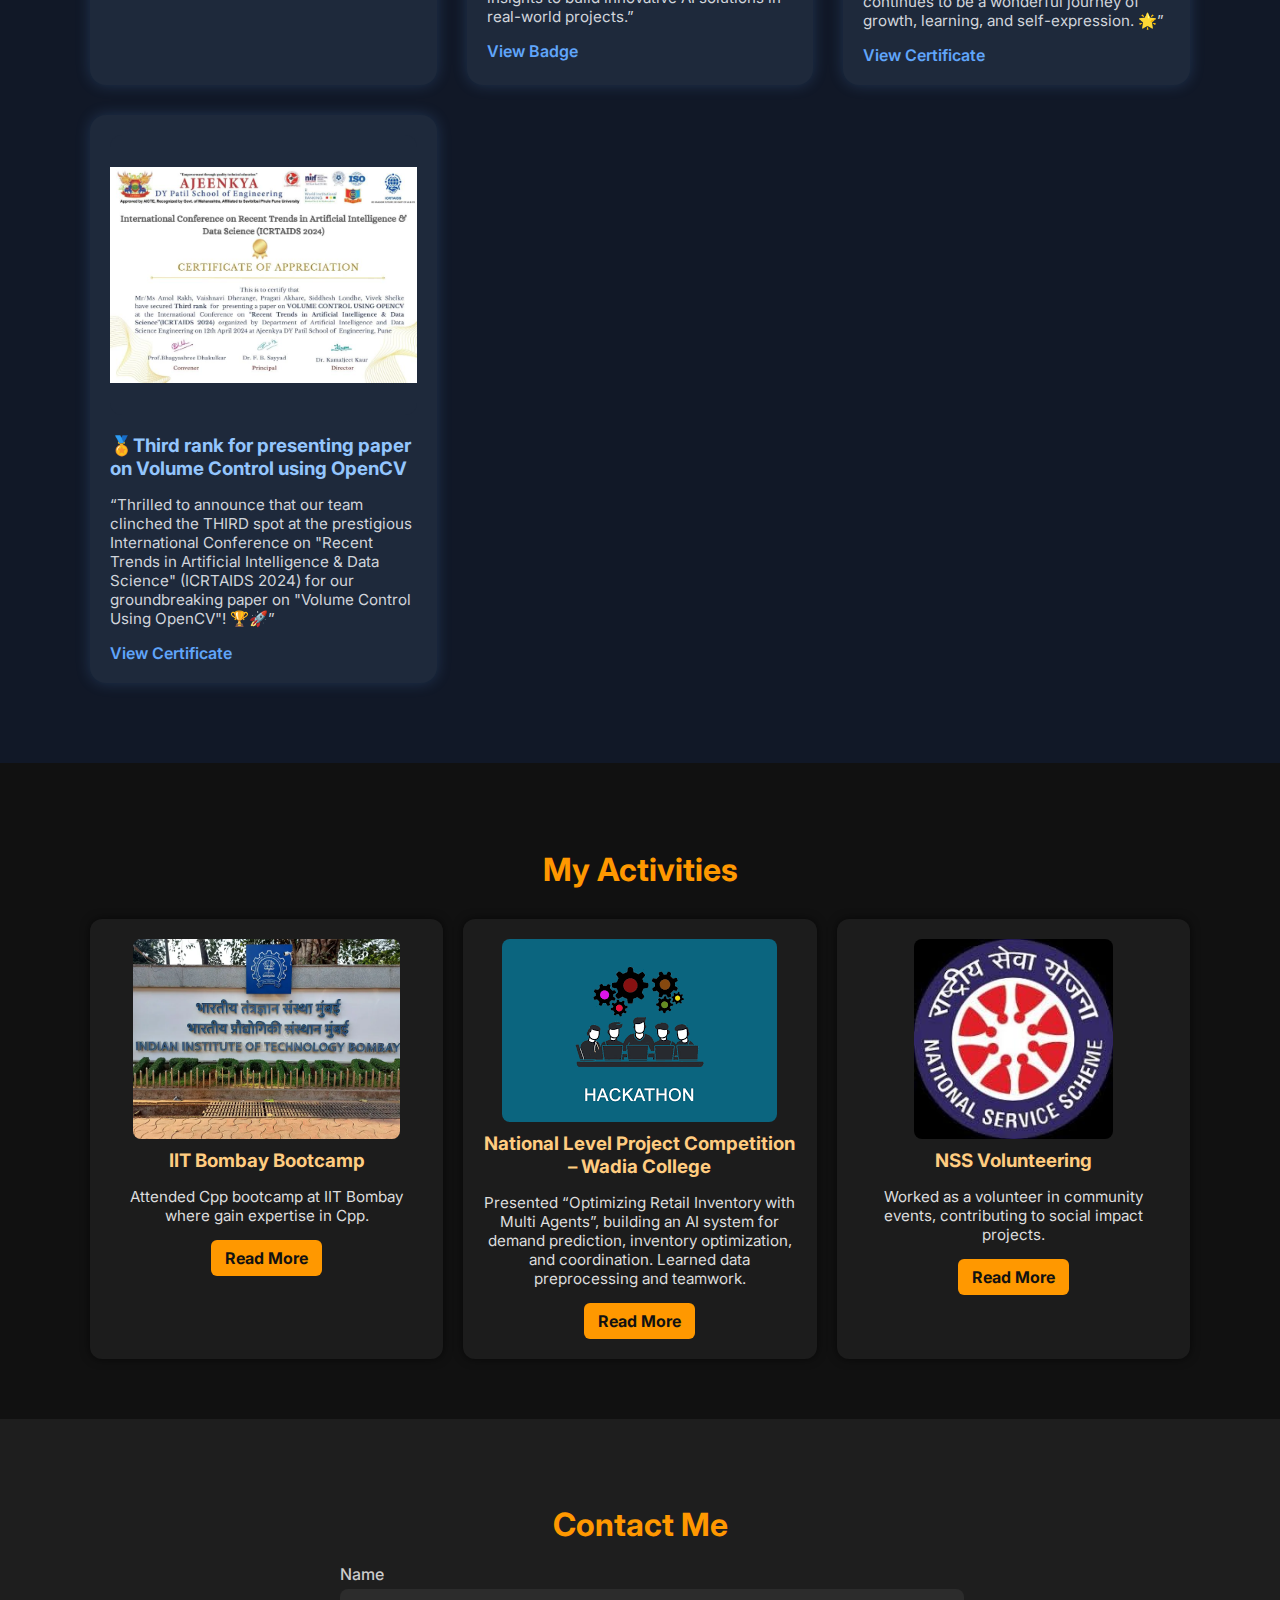
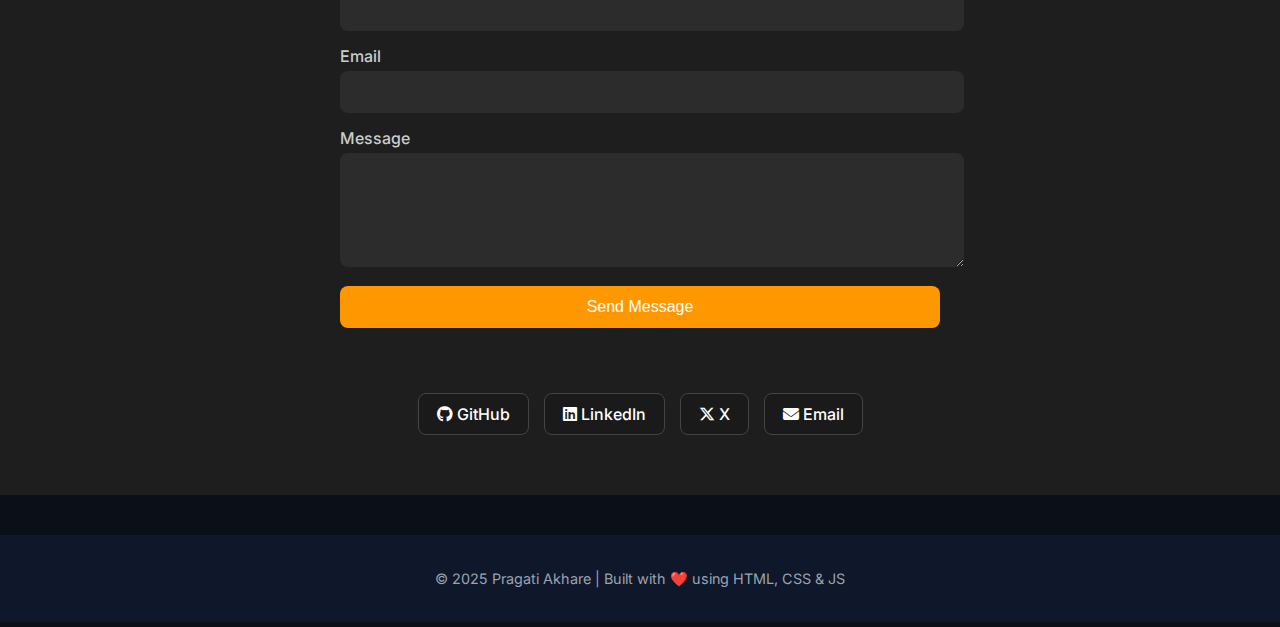
<file: pragatiPortfolio/index.html>
<!DOCTYPE html>
<html lang="en">

<head>
    <meta charset="UTF-8">
    <meta name="viewport" content="width=device-width, initial-scale=1.0">
    <title>Pragati-Portfolio</title>
    <link href="https://fonts.googleapis.com/css2?family=Inter:wght@400;700;900&display=swap" rel="stylesheet">
    <link rel="stylesheet" href="https://cdnjs.cloudflare.com/ajax/libs/font-awesome/6.4.0/css/all.min.css">


    <link rel="stylesheet" href="style.css">


</head>

<body>
    <header class="navbar">
        <div class="logo">
            <a href="#home">Pragati</a>
        </div>

        <ul class="nav-links">
            <li><a href="#home">Home</a></li>
            <li><a href="#about">About</a></li>
            <li><a href="#projects">Projects</a></li>
            <li><a href="#certification">Certification</a></li>
            <li><a href="#activity">Activity</a></li>
            <li><a href="#contact">Contact</a></li>

        </ul>
    </header>

    <section id="home" class="hero">
        <div class="hero-content">
            <h1>Hi, I'm <span>Pragati 👋</span></h1>
            <p>AI & Data Science Engineer | Problem Solver</p>

            <div class="hero-buttons">
                <a href="#projects" class="btn"> View Projects</a>

                <a href="images/pragati_akhare_9763757905.pdf" class="btn btn-outline" target="_blank">Download
                    resume</a>
            </div>
        </div>
    </section>

    <section id="about" class="about">
        <div class="about-container">
            <div class="about-image">
                <img src="images/WhatsApp Image 2025-06-22 at 19.09.06_55550351.jpg" alt="Pragati">
            </div>

            <div class="about-text">
                <h2>About Me</h2>
                <p>
                    I am an aspiring AI & Data Science Engineer passionate about building
                    smart solutions and solving real-world problems.
                    I enjoy working on Machine Learning, Data Analysis, and Web Development.
                    Adaptability, problem-solving, and continuous learning are my strongest skills.
                </p>
            </div>
        </div>
    </section>

    <section id="skills" class="skills">
        <div class="skills-container">
            <h2>My skills</h2>
            <div class="skills-grid">
                <div class="skill-card">HTML</div>
                <div class="skill-card">CSS</div>
                <div class="skill-card">Javascript</div>
                <div class="skill-card">Python</div>
                <div class="skill-card">Data Analysis</div>
                <div class="skill-card">Machine Learning</div>
            </div>
        </div>
    </section>

    <section id="projects" class="projects">
        <div class="projects-container">
            <h2>My Projects</h2>

            <div class="projects-grid">
                <!-- Project 1 -->
                <div class="project-card">
                    <img src="images/adjusting-volume-hand-on-control-260nw-413811622.webp"
                        alt="Gesture Volume Control">
                    <h3>Gesture Volume Control</h3>
                    <p>Control system volume using hand gestures with OpenCV and Python</p>
                    <div class="project-links">
                        <a href="https://github.com/yourusername/project1" target="_blank">GitHub</a>
                        <a href="#" target="_blank">Live Demo</a>
                    </div>
                </div>

                <!-- Project 2 -->
                <div class="project-card">
                    <img src="images/adjusting-volume-hand-on-control-260nw-413811622.webp" alt="Demand Forecaster">
                    <h3>Demand Forecaster</h3>
                    <p>AI agent that predicts future product demand using sales data.</p>
                    <div class="project-links">
                        <a href="https://github.com/yourusername/project2" target="_blank">GitHub</a>
                        <a href="#" target="_blank">Live Demo</a>
                    </div>
                </div>

                <!-- Project 3 -->
                <div class="project-card">
                    <img src="images/images.png" alt="Pricing Optimizer">
                    <h3>Pricing Optimizer</h3>
                    <p>ML model that optimizes product pricing based on demand & competition.</p>
                    <div class="project-links">
                        <a href="https://github.com/yourusername/project3" target="_blank">GitHub</a>
                        <a href="#" target="_blank">Live Demo</a>
                    </div>
                </div>
            </div>
        </div>
    </section>

    <section id="certification" class="certification">
        <div class="certification-container">
            <h2>Certifications</h2>


            <div class="certification-grid">
                <!-- Certificate 1 -->
                <div class="certification-card">
                    <img src="images/CertificateOfCompletion_What Is Generative AI_page-0001.jpg"
                        alt="Generative AI Certificate">
                    <h3>What is Generative AI?</h3>
                    <p>Certified in Career Essentials in Generative AI by Microsoft & LinkedIn. Explored AI tools like
                        GPT, DALL-E, and GANs, and learned to ethically leverage AI for intelligent solutions.</p>
                    <div class="certification-links">
                        <a href="https://www.linkedin.com/learning/certificates/e690ff32831419b65f80ea41648579aec60f1f573ba277c62f2c4bf36f7c7905?trk=share_certificate"
                            target="_blank">View Certificate</a>
                    </div>
                </div>

                <!-- Certificate 2 -->
                <div class="certification-card">
                    <img src="images/googleCloud.png" alt="Career Essentials Certificate">
                    <h3>Introduction to Generative AI</h3>
                    <p>“Successfully completed a comprehensive course on Generative AI, gaining hands-on experience with
                        Google Gemini and Vertex AI. Explored AI fundamentals, machine learning types, neural networks,
                        generative and discriminative models, and prompt engineering. Excited to apply these insights to
                        build innovative AI solutions in real-world projects.”</p>
                    <div class="certification-links">
                        <a href="https://www.cloudskillsboost.google/public_profiles/7d0f7fb3-1e12-43b1-a913-173222996769/badges/12919290"
                            target="_blank">View Badge</a>
                    </div>
                </div>

            

                <div class="certification-card">
                    <img src="images/hsc3place.jpg" alt="🏅3rd Rank Certificate">
                    <h3>🏅 3rd Rank – HSC Speech Contest</h3>
                    <p>“I am proud to share that I secured 3rd Rank in the HSC Speech Contest at Dr. D.Y. Patil
                        Toastmasters Community Club.
                        This experience not only boosted my confidence but also helped me refine my skills in public
                        speaking, voice modulation, and audience engagement.
                        Toastmasters continues to be a wonderful journey of growth, learning, and self-expression. 🌟”
                    </p>
                    <div class="certification-links">
                        <a href="images/hsc3place.jpg" target="_blank">View Certificate</a>
                    </div>
                </div>

                <div class="certification-card">
                    <img src="images/thirdRank_InternationalConference.jpeg" alt="🏅3rd Rank Certificate">
                    <h3>🏅Third rank for presenting paper on Volume Control using OpenCV</h3>
                    <p>“Thrilled to announce that our team clinched the THIRD spot at the prestigious International Conference on "Recent Trends in Artificial Intelligence & Data Science" (ICRTAIDS 2024) for our groundbreaking paper on "Volume Control Using OpenCV"! 🏆🚀”
                    </p>
                    <div class="certification-links">
                        <a href="images/thirdRank_InternationalConference.jpeg" target="_blank">View Certificate</a>
                    </div>
                </div>


            </div>
        </div>

            <!-- Add more certificates in the same pattern -->
    </section>

    <section id="activity" class="activities">
        <h2>My Activities</h2>
        <div class="activities-grid">

            <!-- Activity 1 -->
            <div class="activity-card">
                <img src="images/iitbEntrance.webp" alt="IIT Bombay Bootcamp">
                <h3>IIT Bombay Bootcamp</h3>
                <p>Attended Cpp bootcamp at IIT Bombay where gain expertise in Cpp.</p>
                <a href="iitBombay.html" class="read-more">Read More</a>
            </div>

            <!-- Activity 2 -->
            <div class="activity-card">
                <img src="images/hackathon_thumb.png" alt="Hackathon">
                <h3>National Level Project Competition – Wadia College</h3>
                <p> Presented “Optimizing Retail Inventory with Multi Agents”, building an AI system for demand
                    prediction, inventory optimization, and coordination. Learned data preprocessing and teamwork.</p>
                <a href="wadia-hackathon.html" class="read-more">Read More</a>
            </div>

            <!-- Activity 3 -->
            <div class="activity-card">
                <img src="images/nsslogo.jpeg" alt="NSS Volunteering">
                <h3>NSS Volunteering</h3>
                <p>Worked as a volunteer in community events, contributing to social impact projects.</p>
                <a href="nss.html" class="read-more">Read More</a>
            </div>

        </div>
    </section>

    <section id="contact" class="contact">
        <div class="contact-container">
            <h2>Contact Me</h2>
            <form id="contact-form" action="https://formspree.io/f/xeolvqeb" method="POST">
                <div class="form-group">
                    <label for="name">Name</label>
                    <input type="text" id="name" name="name" required>
                </div>

                <div class="form-group">
                    <label for="email">Email</label>
                    <input type="email" id="email" name="_replyto" required>
                </div>

                <div class="form-group">
                    <label for="message">Message</label>
                    <textarea id="message" name="message" rows="5" required></textarea>
                </div>

                <button type="submit">Send Message</button>
                <p id="form-status"></p>
            </form>


            <div class="social-links">
                <a href="https://github.com/Pragatiakhare" target="_blank"><i class="fab fa-github"></i> GitHub</a>
                <a href="https://www.linkedin.com/in/pragati-akhare-77849a227/" target="_blank"><i
                        class="fab fa-linkedin"></i> LinkedIn</a>
                <a href="https://x.com/Pragati_akhare" target="_blank"><i class="fab fa-x-twitter"></i> X</a>
                <a href="mailto:pragatiakhare2@gmail.com?subject=Contact%20from%20Portfolio&body=Hello%20Pragati,%0D%0A%0D%0AI%20am%20interested%20in%20your%20work..."
                    target="_blank">
                    <i class="fas fa-envelope"></i> Email
                </a>

            </div>


        </div>
    </section>




    <footer class="footer">
        <p>© 2025 Pragati Akhare | Built with ❤️ using HTML, CSS & JS</p>
    </footer>
</body>

</html>

<script src="script.js"></script>




</body>

</html>
</file>
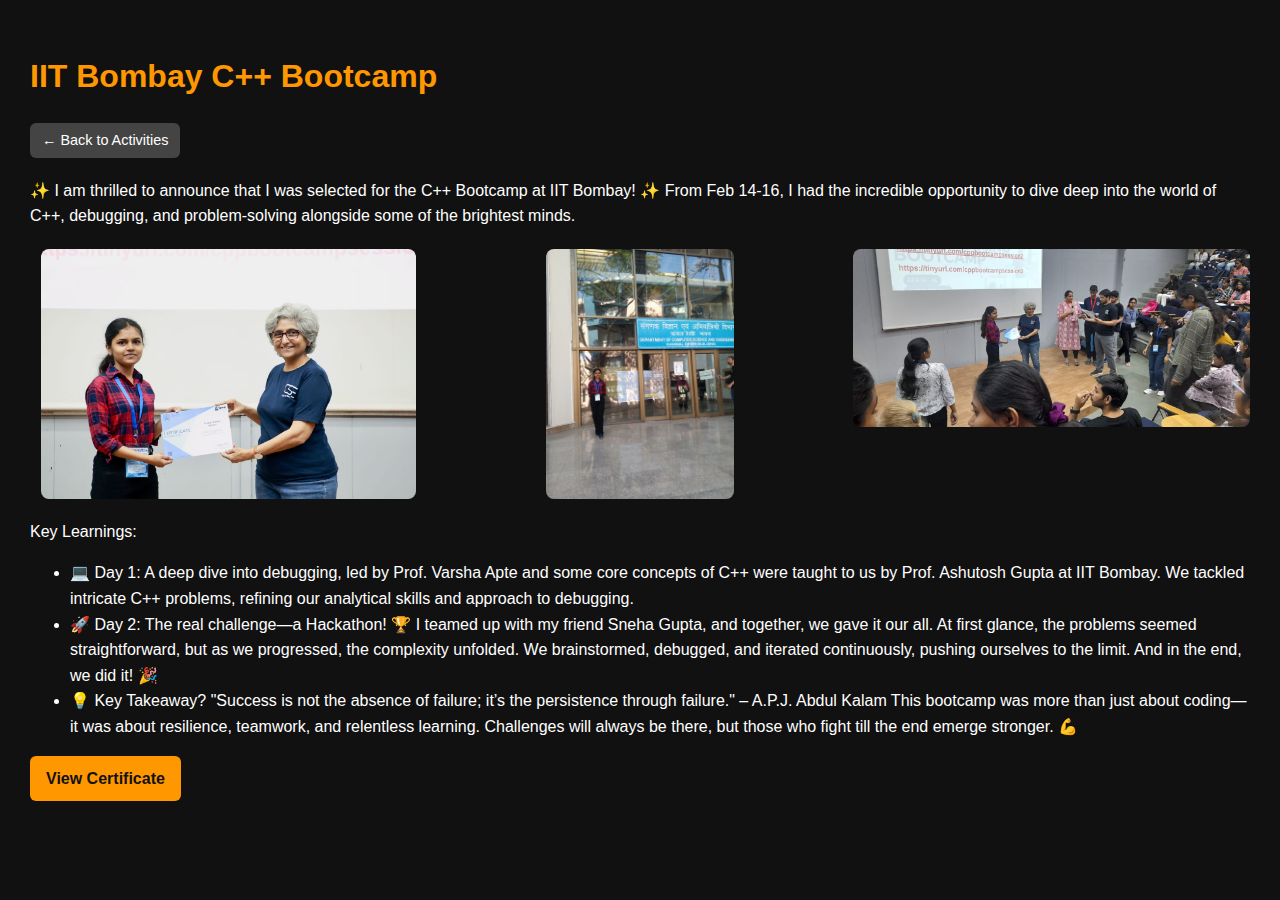
<file: iitBombay.html>
<!DOCTYPE html>
<html lang="en">

<head>
    <meta charset="UTF-8">
    <meta name="viewport" content="width=device-width, initial-scale=1.0">
    <title>IIT Bombay Bootcamp</title>
    <link rel="stylesheet" href="style.css">
</head>

<body class="activity-detail">

    <header>
        <h1>IIT Bombay C++ Bootcamp</h1>
        <a href="index.html#activity" class="back-btn">← Back to Activities</a>
    </header>

    <main>
        <p>
            ✨ I am thrilled to announce that I was selected for the C++ Bootcamp at IIT Bombay! ✨

            From Feb 14-16, I had the incredible opportunity to dive deep into the world of C++, debugging, and
            problem-solving alongside some of the brightest minds.
        </p>

        <div class="gallery">
            <img src="images/iitb1.jpg" alt="Bootcamp Session">
            <img src="images/iitb2.jpg" alt="Team Collaboration">
            <img src="images/iitb3.jpg" alt="Certificate">
        </div>

        <p>
            Key Learnings:
        <ul>
            <li>💻 Day 1: A deep dive into debugging, led by Prof. Varsha Apte and some core concepts of C++ were taught
                to us by Prof. Ashutosh Gupta at IIT Bombay. We tackled intricate C++ problems, refining our analytical
                skills and approach to debugging.</li>
            <li>🚀 Day 2: The real challenge—a Hackathon! 🏆 I teamed up with my friend Sneha Gupta, and together, we
                gave it our all. At first glance, the problems seemed straightforward, but as we progressed, the
                complexity unfolded. We brainstormed, debugged, and iterated continuously, pushing ourselves to the
                limit. And in the end, we did it! 🎉</li>
            <li>💡 Key Takeaway? "Success is not the absence of failure; it’s the persistence through failure." – A.P.J.
                Abdul Kalam
                This bootcamp was more than just about coding—it was about resilience, teamwork, and relentless
                learning. Challenges will always be there, but those who fight till the end emerge stronger. 💪</li>
        </ul>
        </p>

        <a href="images/bootcamp_certificate.jpg" target="_blank" class="btn">View Certificate</a>
    </main>

</body>

</html>
</file>
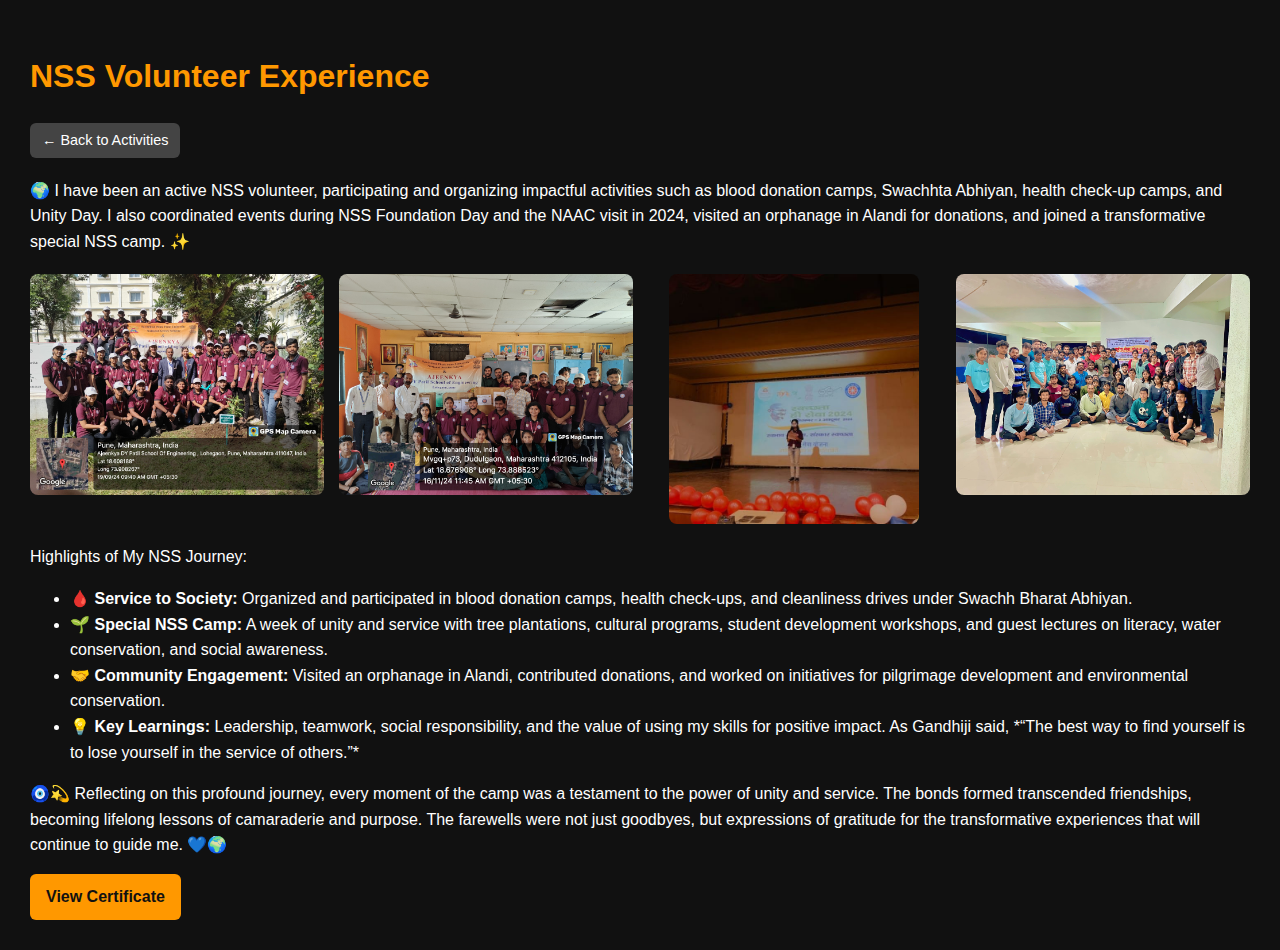
<file: nss.html>
<!DOCTYPE html>
<html lang="en">

<head>
    <meta charset="UTF-8">
    <meta name="viewport" content="width=device-width, initial-scale=1.0">
    <title>NSS Volunteer</title>
    <link rel="stylesheet" href="style.css">
</head>

<body class="activity-detail">

    <header>
        <h1>NSS Volunteer Experience</h1>
        <a href="index.html#activity" class="back-btn">← Back to Activities</a>
    </header>

    <main>
        <p>
            🌍 I have been an active NSS volunteer, participating and organizing impactful activities such as blood donation camps, Swachhta Abhiyan, health check-up camps, and Unity Day.  
            I also coordinated events during NSS Foundation Day and the NAAC visit in 2024, visited an orphanage in Alandi for donations, and joined a transformative special NSS camp. ✨
        </p>

        <div class="gallery">
            <img src="nss1.jpg" alt="Blood Donation Camp">
            <img src="nss2.jpg" alt="Tree Plantation Drive">
            <img src="nss3.jpeg" alt="NSS Camp Cultural Event">
            <img src="nss4.jpeg" alt="NSS Camp Cultural Event">
        </div>

        <p>
            Highlights of My NSS Journey:
        <ul>
            <li>🩸 <strong>Service to Society:</strong> Organized and participated in blood donation camps, health check-ups, and cleanliness drives under Swachh Bharat Abhiyan.</li>
            <li>🌱 <strong>Special NSS Camp:</strong> A week of unity and service with tree plantations, cultural programs, student development workshops, and guest lectures on literacy, water conservation, and social awareness.</li>
            <li>🤝 <strong>Community Engagement:</strong> Visited an orphanage in Alandi, contributed donations, and worked on initiatives for pilgrimage development and environmental conservation.</li>
            <li>💡 <strong>Key Learnings:</strong> Leadership, teamwork, social responsibility, and the value of using my skills for positive impact.  
                As Gandhiji said, *“The best way to find yourself is to lose yourself in the service of others.”*</li>
        </ul>
        </p>

        <p>
            🧿💫 Reflecting on this profound journey, every moment of the camp was a testament to the power of unity and service.  
            The bonds formed transcended friendships, becoming lifelong lessons of camaraderie and purpose.  
            The farewells were not just goodbyes, but expressions of gratitude for the transformative experiences that will continue to guide me. 💙🌍
        </p>

        <a href="nss-certificate.jpg" target="_blank" class="btn">View Certificate</a>
    </main>

</body>

</html>
</file>
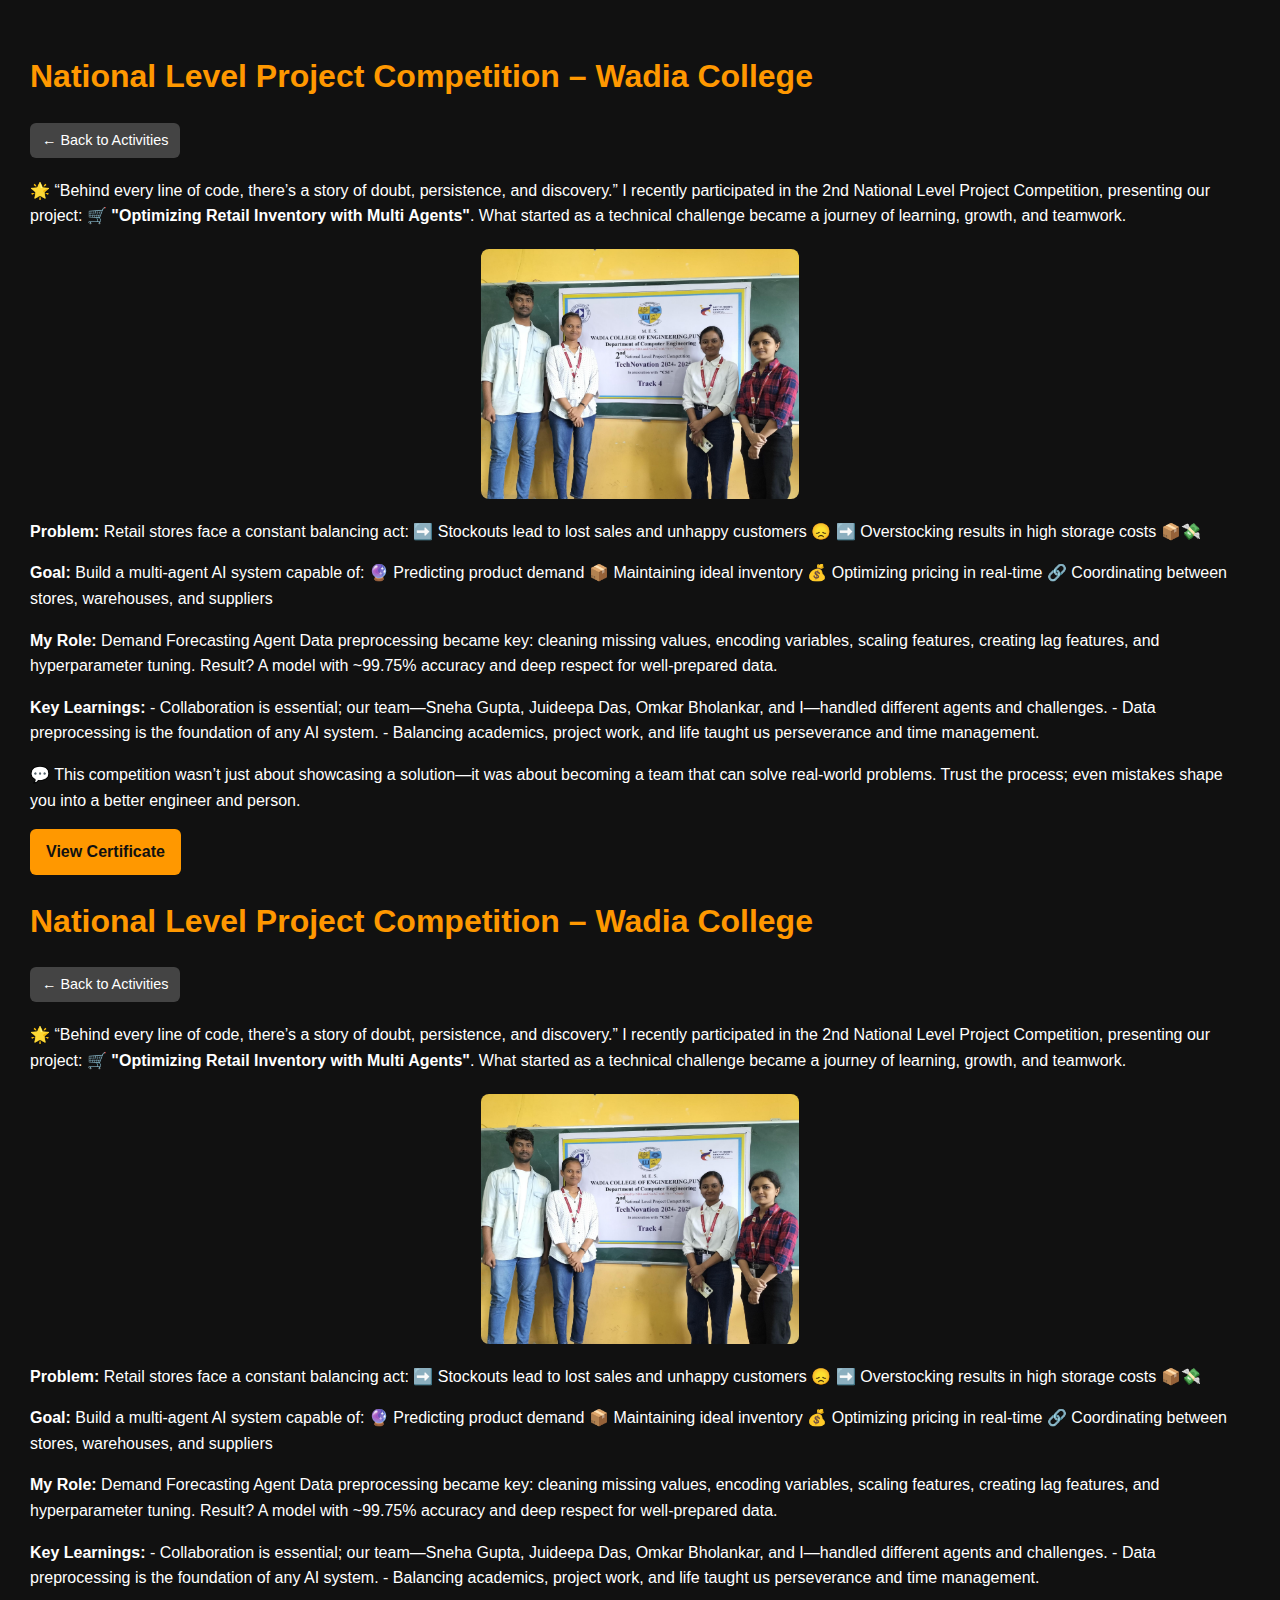
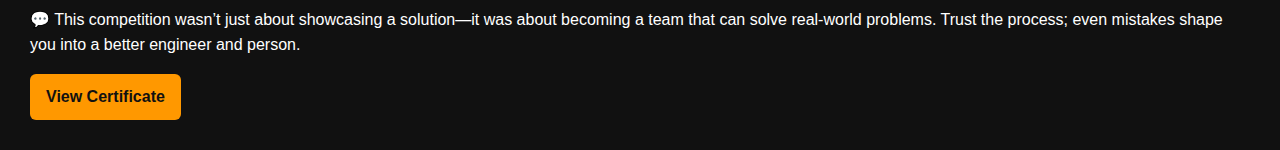
<file: wadia-hackathon.html>
<!DOCTYPE html>
<html lang="en">

<head>
    <meta charset="UTF-8">
    <meta name="viewport" content="width=device-width, initial-scale=1.0">
    <title>Optimizing Retail Inventory - Project</title>
    <link rel="stylesheet" href="style.css">
</head>

<body class="activity-detail">

    <header>
        <h1>National Level Project Competition – Wadia College</h1>
        <a href="index.html#activity" class="back-btn">← Back to Activities</a>
    </header>

    <main>
        <p>
            🌟 “Behind every line of code, there’s a story of doubt, persistence, and discovery.”  
            I recently participated in the 2nd National Level Project Competition, presenting our project:  
            🛒 <strong>"Optimizing Retail Inventory with Multi Agents"</strong>.  
            What started as a technical challenge became a journey of learning, growth, and teamwork.
        </p>

        <div class="gallery">
            <img src="projectwadia1.jpeg" alt="Project Presentation">
            
        </div>

        <p>
            <strong>Problem:</strong> Retail stores face a constant balancing act:  
            ➡️ Stockouts lead to lost sales and unhappy customers 😞  
            ➡️ Overstocking results in high storage costs 📦💸
        </p>

        <p>
            <strong>Goal:</strong> Build a multi-agent AI system capable of:  
            🔮 Predicting product demand  
            📦 Maintaining ideal inventory  
            💰 Optimizing pricing in real-time  
            🔗 Coordinating between stores, warehouses, and suppliers
        </p>

        <p>
            <strong>My Role:</strong> Demand Forecasting Agent  
            Data preprocessing became key: cleaning missing values, encoding variables, scaling features, creating lag features, and hyperparameter tuning.  
            Result? A model with ~99.75% accuracy and deep respect for well-prepared data.
        </p>

        <p>
            <strong>Key Learnings:</strong>  
            - Collaboration is essential; our team—Sneha Gupta, Juideepa Das, Omkar Bholankar, and I—handled different agents and challenges.  
            - Data preprocessing is the foundation of any AI system.  
            - Balancing academics, project work, and life taught us perseverance and time management.
        </p>

        <p>
            💬 This competition wasn’t just about showcasing a solution—it was about becoming a team that can solve real-world problems.  
            Trust the process; even mistakes shape you into a better engineer and person.
        </p>

        <a href="wadia_certificate.jpg" target="_blank" class="btn">View Certificate</a>
    </main>

</body>

</html>

<!DOCTYPE html>
<html lang="en">

<head>
    <meta charset="UTF-8">
    <meta name="viewport" content="width=device-width, initial-scale=1.0">
    <title>Optimizing Retail Inventory - Project</title>
    <link rel="stylesheet" href="style.css">
</head>

<body class="activity-detail">

    <header>
        <h1>National Level Project Competition – Wadia College</h1>
        <a href="index.html#activity" class="back-btn">← Back to Activities</a>
    </header>

    <main>
        <p>
            🌟 “Behind every line of code, there’s a story of doubt, persistence, and discovery.”  
            I recently participated in the 2nd National Level Project Competition, presenting our project:  
            🛒 <strong>"Optimizing Retail Inventory with Multi Agents"</strong>.  
            What started as a technical challenge became a journey of learning, growth, and teamwork.
        </p>

        <div class="gallery">
            <img src="projectwadia1.jpeg" alt="Project Presentation">
            
        </div>

        <p>
            <strong>Problem:</strong> Retail stores face a constant balancing act:  
            ➡️ Stockouts lead to lost sales and unhappy customers 😞  
            ➡️ Overstocking results in high storage costs 📦💸
        </p>

        <p>
            <strong>Goal:</strong> Build a multi-agent AI system capable of:  
            🔮 Predicting product demand  
            📦 Maintaining ideal inventory  
            💰 Optimizing pricing in real-time  
            🔗 Coordinating between stores, warehouses, and suppliers
        </p>

        <p>
            <strong>My Role:</strong> Demand Forecasting Agent  
            Data preprocessing became key: cleaning missing values, encoding variables, scaling features, creating lag features, and hyperparameter tuning.  
            Result? A model with ~99.75% accuracy and deep respect for well-prepared data.
        </p>

        <p>
            <strong>Key Learnings:</strong>  
            - Collaboration is essential; our team—Sneha Gupta, Juideepa Das, Omkar Bholankar, and I—handled different agents and challenges.  
            - Data preprocessing is the foundation of any AI system.  
            - Balancing academics, project work, and life taught us perseverance and time management.
        </p>

        <p>
            💬 This competition wasn’t just about showcasing a solution—it was about becoming a team that can solve real-world problems.  
            Trust the process; even mistakes shape you into a better engineer and person.
        </p>

        <a href="wadia_certificate.jpg" target="_blank" class="btn">View Certificate</a>
    </main>

</body>

</html>
</file>
<file: style.css>
html {
    scroll-behavior: smooth;
    /* smooth scroll when clicking nav links */
}


body {
    margin: 0;
    background: #0b0f17;
    color: #e5e7eb;
    font-family: 'Inter', system-ui, -apple-system, Segoe UI, Roboto, Arial, sans-serif;

}

.navbar {
    position: sticky;
    top: 0;
    display: flex;
    align-items: center;
    justify-content: space-between;
    padding: 16px 24px;
    background: rgba(18, 24, 38, .6);
    backdrop-filter: blur(8px);
}

.logo {
    font-weight: 900;
    text-transform: uppercase;
    letter-spacing: .8em;
    font-size: 1.25rem;
}

.logo a {
    color: inherit;
    text-decoration: none;
}

.nav-links {
    list-style: none;
    display: flex;
    gap: 24px;
    margin: 0;
    padding: 0;
}

.nav-links a {
    text-decoration: none;
    color: #e5e7eb;
    font-weight: 500;
    transition: color 0.3s;
}

.nav-links a:hover {
    color: #60a5fa;
}

.hero {
    height: 100vh;
    display: flex;
    align-items: center;
    justify-content: center;
    text-align: center;
    background: linear-gradient(135deg, #111827, #1f2937);
    color: #e5e7eb;
    padding: 0 20px;
}

.hero h1 {
    font-size: 2.5rem;
    font-weight: 900;
    margin-bottom: 166px;
}

.hero h1 span {
    color: #60a5fa;
}

.hero p {
    font-size: 1.2rem;
    margin-bottom: 24px;
    color: #9ca3af;

}

.hero-buttons {
    display: flex;
    gap: 16px;
    justify-content: center;
}

.btn {
    padding: 12px 24px;
    background: #60a5fa;
    color: #0b0f17;
    font-weight: 600;
    text-decoration: none;
    border-radius: 8px;
    transition: background 0.3s;
}

.btn-outline {
    background: transparent;
    border: 2px solid #60a5fa;
    color: #60a5fa;
}

.btn-outline:hover {
    background: #60a5fa;
    color: #0b0f17;
}

.about {
    padding: 80px 20px;
    background: #111827;
    color: #e5e7eb;
}

.about-container {
    display: flex;
    flex-wrap: wrap;
    gap: 40px;
    max-width: 1100px;
    margin: auto;
    align-items: center;
    justify-content: center;
}

.about-image img {
    width: 250px;
    height: 250px;
    border-radius: 50%;
    object-fit: cover;
    border: 4px solid #60a5fa;
    box-shadow: 0 0 20px rgba(96, 165, 250, 0.5);
}

.about-text {
    flex: 1;
    min-width: 300px;
}

.about-text h2 {
    font-size: 2rem;
    margin-bottom: 16px;
    color: #60a5fa;
}

.about-text p {
    font-size: 1.1rem;
    line-height: 1.6;
    color: #d1d5db;
}

.skills {
    padding: 80px 20px;
    background: #0f172a;
    color: #e5e7eb;
    text-align: center;
}

.skills h2 {
    font-size: 2rem;
    margin-bottom: 40px;
    color: #60a5fa;
}

.skills-grid {
    display: grid;
    grid-template-columns: repeat(auto-fit, minmax(150px, 1fr));
    gap: 20px;
    max-width: 1000px;
    margin: auto;
}

.skill-card {
    background: #1e293b;
    padding: 20px;
    border-radius: 12px;
    font-weight: 600;
    font-size: 1.1rem;
    transition: transform 0.3s, background 0.3s;
    box-shadow: 0 0 10px rgba(96, 165, 250, 0.2);



}

.skill-card:hover {
    transform: translateY(-8px);
    background: #2563eb;
    color: white;
}


.projects {
    padding: 80px 20px;
    background: #111827;
    color: #e5e7eb;
    text-align: center;
}

.projects h2 {
    font-size: 2 rem;
    margin-bottom: 40px;
    color: #60a5fa;
}

.projects-grid {
    display: grid;
    grid-template-columns: repeat(auto-fit, minmax(300px, 1fr));
    gap: 30px;
    max-width: 1100px;
    margin: auto;


}

.project-card {
    background: #1e293b;
    padding: 20px;
    border-radius: 16px;
    text-align: left;
    transition: transform 0.3s, box-shadow 0.3s;
    box-shadow: 0 0 15px rgba(96, 165, 250, 0.2);
}


.project-card:hover {
    transform: translateY(-8px);
    box-shadow: 0 0 25px rgba(96, 165, 250, 0.4);
}

.project-card img {
    width: 100%;
    border-radius: 12px;
    margin-bottom: 15px;
}

.project-card h3 {
    margin-bottom: 10px;
    color: #93c5fd;
}

.project-card p {
    font-size: 0.95rem;
    color: #d1d5db;
    margin-bottom: 15px;
}

.project-links a {
    margin-right: 15px;
    text-decoration: none;
    color: #60a5fa;
    font-weight: 600;
    transition: color 0.3s;
}

.project-links a:hover {
    color: #3b82f6;
}

.nav-links a.active {
    color: #60a5fa;       /* highlight color */
    font-weight: 700;
    border-bottom: 2px solid #60a5fa;
    padding-bottom: 2px;
}
.certification-card img {
    width: 350px;        /* fixed width */
    height: 280px;       /* fixed height */
    object-fit: contain; /* scales image to fit without cropping */
    background: #1e293b; /* optional: adds background to fill empty space */
    display: block;
    margin: 0 auto 15px auto; /* centers the image */
    border-radius: 12px;
}

@media screen and (max-width: 600px) {
    .certification-card img {
        width: 180px;
        height: 130px;
    }
}




.certification {
    padding: 80px 20px;
    background: #111827;
    color: #e5e7eb;
    text-align: center;
}

.certification h2 {
    font-size: 2rem;
    margin-bottom: 40px;
    color: #60a5fa;
}

.certification-grid {
    display: grid;
    grid-template-columns: repeat(auto-fit, minmax(300px, 1fr));
    gap: 30px;
    max-width: 1100px;
    margin: auto;
}

.certification-card {
    background: #1e293b;
    padding: 20px;
    border-radius: 16px;
    text-align: left;
    box-shadow: 0 0 15px rgba(96, 165, 250, 0.2);
    transition: transform 0.3s, box-shadow 0.3s;
}

.certification-card:hover {
    transform: translateY(-8px);
    box-shadow: 0 0 25px rgba(96, 165, 250, 0.4);
}

.certification-card img {
    width: 100%;
    border-radius: 12px;
    margin-bottom: 15px;
}

.certification-card h3 {
    margin-bottom: 10px;
    color: #93c5fd;
}

.certification-card p {
    font-size: 0.95rem;
    color: #d1d5db;
    margin-bottom: 15px;
}

.certification-links a {
    margin-right: 15px;
    text-decoration: none;
    color: #60a5fa;
    font-weight: 600;
    transition: color 0.3s;
}

.certification-links a:hover {
    color: #3b82f6;
}


/* Activities Section */
.activities {
  padding: 60px 20px;
  background: #111;   /* dark theme */
  color: #fff;
  text-align: center;
}

.activities h2 {
  font-size: 2rem;
  margin-bottom: 30px;
  color: #ff9800;   /* accent color */
}

/* Grid for activity cards */
.activities-grid {
  display: grid;
  grid-template-columns: repeat(auto-fit, minmax(280px, 1fr));
  gap: 20px;
  max-width: 1100px;
  margin: 0 auto;
}

/* Activity Card */
.activity-card {
  background: #1c1c1c;
  padding: 20px;
  border-radius: 12px;
  box-shadow: 0 0 10px rgba(0,0,0,0.6);
  transition: transform 0.3s ease, box-shadow 0.3s ease;
}

.activity-card:hover {
  transform: translateY(-8px);
  box-shadow: 0 8px 20px rgba(0,0,0,0.8);
}

/* Images inside cards */
.activity-card img {
  max-width: 100%;      /* responsive, fits card width */
  height: auto;         /* keeps original aspect ratio */
  max-height: 200px;    /* control maximum height */
  object-fit: contain;  /* shows full image without cropping */
  display: block;
  margin: 0 auto;       /* center align */
  border-radius: 8px;   /* optional rounded corners */
}


/* Title + text */
.activity-card h3 {
  margin: 10px 0;
  color: #ffcc80;
}

.activity-card p {
  font-size: 0.95rem;
  color: #ddd;
  margin-bottom: 15px;
}

/* Read More link */
.read-more {
  display: inline-block;
  padding: 8px 14px;
  background: #ff9800;
  color: #111;
  text-decoration: none;
  font-weight: bold;
  border-radius: 6px;
  transition: background 0.3s ease;
}

.read-more:hover {
  background: #ffa733;
}


/* Activity Detail Page */
body.activity-detail {
  background: #111;
  color: #fff;
  font-family: Arial, sans-serif;
  line-height: 1.6;
  padding: 30px;
}

/* Header */
.activity-detail header {
  margin-bottom: 20px;
}

.activity-detail h1 {
  font-size: 2rem;
  color: #ff9800;
  margin-bottom: 10px;
}

.back-btn {
  display: inline-block;
  margin-top: 10px;
  padding: 6px 12px;
  background: #444;
  color: #fff;
  text-decoration: none;
  border-radius: 6px;
  font-size: 0.9rem;
}

.back-btn:hover {
  background: #666;
}

/* Gallery grid */
.gallery {
  display: grid;
  grid-template-columns: repeat(auto-fit, minmax(220px, 1fr));
  gap: 15px;
  margin: 20px 0;
}

.gallery img {
  max-width: 100%;      /* responsive width */
  max-height: 250px;    /* set a limit so images don’t get huge */
  height: auto;         /* keep natural ratio */
  object-fit: contain;  /* fit the whole image */
  border-radius: 8px;
  margin: 0 auto;       /* center inside grid cell */
  display: block;
}


/* Certificate button */
.btn {
  display: inline-block;
  padding: 10px 16px;
  background: #ff9800;
  color: #111;
  text-decoration: none;
  font-weight: bold;
  border-radius: 6px;
  transition: background 0.3s ease;
}

.btn:hover {
  background: #ffa733;
}


/* ===== Contact Section ===== */
.contact {
  padding: 60px 20px;
  background: #1e1e1e; /* dark background */
  color: #fff;
  text-align: center;
}

.contact h2 {
  font-size: 2rem;
  margin-bottom: 20px;
  color: #ff9800; /* accent color */
}

.contact-container {
  max-width: 600px;
  margin: 0 auto;
}

form {
  display: flex;
  flex-direction: column;
  gap: 15px;
}

.form-group {
  text-align: left;
}

.form-group label {
  display: block;
  margin-bottom: 5px;
  font-weight: 500;
  color: #ccc;
}

.form-group input,
.form-group textarea {
  width: 100%;
  padding: 12px;
  border: none;
  border-radius: 8px;
  font-size: 1rem;
  background: #2c2c2c;
  color: #fff;
  outline: none;
}

.form-group input:focus,
.form-group textarea:focus {
  border: 1px solid #ff9800;
  background: #333;
}

button[type="submit"] {
  padding: 12px;
  background: #ff9800;
  color: #fff;
  font-size: 1rem;
  border: none;
  border-radius: 8px;
  cursor: pointer;
  transition: 0.3s;
}

button[type="submit"]:hover {
  background: #e68900;
}

#form-status {
  margin-top: 10px;
  font-size: 0.95rem;
}


.social-links {
  margin-top: 25px;
  display: flex;
  gap: 15px;
  justify-content: center;
  flex-wrap: wrap;
}

.social-links a {
  text-decoration: none;
  color: white;
  background: #1a1a1a;
  border: 1px solid #444;
  padding: 10px 18px;
  border-radius: 8px;
  transition: all 0.3s ease;
  font-weight: 500;
}

.social-links a:hover {
  background: #00ffcc;
  color: #000;
  border-color: #00ffcc;
}
.footer {
  text-align: center;
  padding: 20px;
  background: #0f172a;
  color: #9ca3af;
  font-size: 0.9rem;
  margin-top: 40px;
}


#backToTop {
  position: fixed;
  bottom: 20px;
  right: 20px;
  background: #60a5fa;
  color: white;
  border: none;
  border-radius: 50%;
  width: 40px;
  height: 40px;
  font-size: 18px;
  cursor: pointer;
  display: none; /* hidden until scroll */
  box-shadow: 0 0 10px rgba(96,165,250,0.6);
}
#backToTop:hover {
  background: #3b82f6;
}


@media (max-width: 768px) {
  .nav-links {
    flex-direction: column;
    gap: 12px;
    background: #111827;
    padding: 20px;
    border-radius: 8px;
  }
  .about-container {
    flex-direction: column;
    text-align: center;
  }
  .skills-grid {
    grid-template-columns: repeat(auto-fit, minmax(120px, 1fr));
  }
  .projects-grid {
    grid-template-columns: 1fr;
  }
}

html {
    scroll-behavior: smooth;
    /* smooth scroll when clicking nav links */
}


body {
    margin: 0;
    background: #0b0f17;
    color: #e5e7eb;
    font-family: 'Inter', system-ui, -apple-system, Segoe UI, Roboto, Arial, sans-serif;

}

.navbar {
    position: sticky;
    top: 0;
    display: flex;
    align-items: center;
    justify-content: space-between;
    padding: 16px 24px;
    background: rgba(18, 24, 38, .6);
    backdrop-filter: blur(8px);
}

.logo {
    font-weight: 900;
    text-transform: uppercase;
    letter-spacing: .8em;
    font-size: 1.25rem;
}

.logo a {
    color: inherit;
    text-decoration: none;
}

.nav-links {
    list-style: none;
    display: flex;
    gap: 24px;
    margin: 0;
    padding: 0;
}

.nav-links a {
    text-decoration: none;
    color: #e5e7eb;
    font-weight: 500;
    transition: color 0.3s;
}

.nav-links a:hover {
    color: #60a5fa;
}

.hero {
    height: 100vh;
    display: flex;
    align-items: center;
    justify-content: center;
    text-align: center;
    background: linear-gradient(135deg, #111827, #1f2937);
    color: #e5e7eb;
    padding: 0 20px;
}

.hero h1 {
    font-size: 2.5rem;
    font-weight: 900;
    margin-bottom: 166px;
}

.hero h1 span {
    color: #60a5fa;
}

.hero p {
    font-size: 1.2rem;
    margin-bottom: 24px;
    color: #9ca3af;

}

.hero-buttons {
    display: flex;
    gap: 16px;
    justify-content: center;
}

.btn {
    padding: 12px 24px;
    background: #60a5fa;
    color: #0b0f17;
    font-weight: 600;
    text-decoration: none;
    border-radius: 8px;
    transition: background 0.3s;
}

.btn-outline {
    background: transparent;
    border: 2px solid #60a5fa;
    color: #60a5fa;
}

.btn-outline:hover {
    background: #60a5fa;
    color: #0b0f17;
}

.about {
    padding: 80px 20px;
    background: #111827;
    color: #e5e7eb;
}

.about-container {
    display: flex;
    flex-wrap: wrap;
    gap: 40px;
    max-width: 1100px;
    margin: auto;
    align-items: center;
    justify-content: center;
}

.about-image img {
    width: 250px;
    height: 250px;
    border-radius: 50%;
    object-fit: cover;
    border: 4px solid #60a5fa;
    box-shadow: 0 0 20px rgba(96, 165, 250, 0.5);
}

.about-text {
    flex: 1;
    min-width: 300px;
}

.about-text h2 {
    font-size: 2rem;
    margin-bottom: 16px;
    color: #60a5fa;
}

.about-text p {
    font-size: 1.1rem;
    line-height: 1.6;
    color: #d1d5db;
}

.skills {
    padding: 80px 20px;
    background: #0f172a;
    color: #e5e7eb;
    text-align: center;
}

.skills h2 {
    font-size: 2rem;
    margin-bottom: 40px;
    color: #60a5fa;
}

.skills-grid {
    display: grid;
    grid-template-columns: repeat(auto-fit, minmax(150px, 1fr));
    gap: 20px;
    max-width: 1000px;
    margin: auto;
}

.skill-card {
    background: #1e293b;
    padding: 20px;
    border-radius: 12px;
    font-weight: 600;
    font-size: 1.1rem;
    transition: transform 0.3s, background 0.3s;
    box-shadow: 0 0 10px rgba(96, 165, 250, 0.2);



}

.skill-card:hover {
    transform: translateY(-8px);
    background: #2563eb;
    color: white;
}


.projects {
    padding: 80px 20px;
    background: #111827;
    color: #e5e7eb;
    text-align: center;
}

.projects h2 {
    font-size: 2 rem;
    margin-bottom: 40px;
    color: #60a5fa;
}

.projects-grid {
    display: grid;
    grid-template-columns: repeat(auto-fit, minmax(300px, 1fr));
    gap: 30px;
    max-width: 1100px;
    margin: auto;


}

.project-card {
    background: #1e293b;
    padding: 20px;
    border-radius: 16px;
    text-align: left;
    transition: transform 0.3s, box-shadow 0.3s;
    box-shadow: 0 0 15px rgba(96, 165, 250, 0.2);
}


.project-card:hover {
    transform: translateY(-8px);
    box-shadow: 0 0 25px rgba(96, 165, 250, 0.4);
}

.project-card img {
    width: 100%;
    border-radius: 12px;
    margin-bottom: 15px;
}

.project-card h3 {
    margin-bottom: 10px;
    color: #93c5fd;
}

.project-card p {
    font-size: 0.95rem;
    color: #d1d5db;
    margin-bottom: 15px;
}

.project-links a {
    margin-right: 15px;
    text-decoration: none;
    color: #60a5fa;
    font-weight: 600;
    transition: color 0.3s;
}

.project-links a:hover {
    color: #3b82f6;
}

.nav-links a.active {
    color: #60a5fa;       /* highlight color */
    font-weight: 700;
    border-bottom: 2px solid #60a5fa;
    padding-bottom: 2px;
}
.certification-card img {
    width: 350px;        /* fixed width */
    height: 280px;       /* fixed height */
    object-fit: contain; /* scales image to fit without cropping */
    background: #1e293b; /* optional: adds background to fill empty space */
    display: block;
    margin: 0 auto 15px auto; /* centers the image */
    border-radius: 12px;
}

@media screen and (max-width: 600px) {
    .certification-card img {
        width: 180px;
        height: 130px;
    }
}




.certification {
    padding: 80px 20px;
    background: #111827;
    color: #e5e7eb;
    text-align: center;
}

.certification h2 {
    font-size: 2rem;
    margin-bottom: 40px;
    color: #60a5fa;
}

.certification-grid {
    display: grid;
    grid-template-columns: repeat(auto-fit, minmax(300px, 1fr));
    gap: 30px;
    max-width: 1100px;
    margin: auto;
}

.certification-card {
    background: #1e293b;
    padding: 20px;
    border-radius: 16px;
    text-align: left;
    box-shadow: 0 0 15px rgba(96, 165, 250, 0.2);
    transition: transform 0.3s, box-shadow 0.3s;
}

.certification-card:hover {
    transform: translateY(-8px);
    box-shadow: 0 0 25px rgba(96, 165, 250, 0.4);
}

.certification-card img {
    width: 100%;
    border-radius: 12px;
    margin-bottom: 15px;
}

.certification-card h3 {
    margin-bottom: 10px;
    color: #93c5fd;
}

.certification-card p {
    font-size: 0.95rem;
    color: #d1d5db;
    margin-bottom: 15px;
}

.certification-links a {
    margin-right: 15px;
    text-decoration: none;
    color: #60a5fa;
    font-weight: 600;
    transition: color 0.3s;
}

.certification-links a:hover {
    color: #3b82f6;
}


/* Activities Section */
.activities {
  padding: 60px 20px;
  background: #111;   /* dark theme */
  color: #fff;
  text-align: center;
}

.activities h2 {
  font-size: 2rem;
  margin-bottom: 30px;
  color: #ff9800;   /* accent color */
}

/* Grid for activity cards */
.activities-grid {
  display: grid;
  grid-template-columns: repeat(auto-fit, minmax(280px, 1fr));
  gap: 20px;
  max-width: 1100px;
  margin: 0 auto;
}

/* Activity Card */
.activity-card {
  background: #1c1c1c;
  padding: 20px;
  border-radius: 12px;
  box-shadow: 0 0 10px rgba(0,0,0,0.6);
  transition: transform 0.3s ease, box-shadow 0.3s ease;
}

.activity-card:hover {
  transform: translateY(-8px);
  box-shadow: 0 8px 20px rgba(0,0,0,0.8);
}

/* Images inside cards */
.activity-card img {
  max-width: 100%;      /* responsive, fits card width */
  height: auto;         /* keeps original aspect ratio */
  max-height: 200px;    /* control maximum height */
  object-fit: contain;  /* shows full image without cropping */
  display: block;
  margin: 0 auto;       /* center align */
  border-radius: 8px;   /* optional rounded corners */
}


/* Title + text */
.activity-card h3 {
  margin: 10px 0;
  color: #ffcc80;
}

.activity-card p {
  font-size: 0.95rem;
  color: #ddd;
  margin-bottom: 15px;
}

/* Read More link */
.read-more {
  display: inline-block;
  padding: 8px 14px;
  background: #ff9800;
  color: #111;
  text-decoration: none;
  font-weight: bold;
  border-radius: 6px;
  transition: background 0.3s ease;
}

.read-more:hover {
  background: #ffa733;
}


/* Activity Detail Page */
body.activity-detail {
  background: #111;
  color: #fff;
  font-family: Arial, sans-serif;
  line-height: 1.6;
  padding: 30px;
}

/* Header */
.activity-detail header {
  margin-bottom: 20px;
}

.activity-detail h1 {
  font-size: 2rem;
  color: #ff9800;
  margin-bottom: 10px;
}

.back-btn {
  display: inline-block;
  margin-top: 10px;
  padding: 6px 12px;
  background: #444;
  color: #fff;
  text-decoration: none;
  border-radius: 6px;
  font-size: 0.9rem;
}

.back-btn:hover {
  background: #666;
}

/* Gallery grid */
.gallery {
  display: grid;
  grid-template-columns: repeat(auto-fit, minmax(220px, 1fr));
  gap: 15px;
  margin: 20px 0;
}

.gallery img {
  max-width: 100%;      /* responsive width */
  max-height: 250px;    /* set a limit so images don’t get huge */
  height: auto;         /* keep natural ratio */
  object-fit: contain;  /* fit the whole image */
  border-radius: 8px;
  margin: 0 auto;       /* center inside grid cell */
  display: block;
}


/* Certificate button */
.btn {
  display: inline-block;
  padding: 10px 16px;
  background: #ff9800;
  color: #111;
  text-decoration: none;
  font-weight: bold;
  border-radius: 6px;
  transition: background 0.3s ease;
}

.btn:hover {
  background: #ffa733;
}


/* ===== Contact Section ===== */
.contact {
  padding: 60px 20px;
  background: #1e1e1e; /* dark background */
  color: #fff;
  text-align: center;
}

.contact h2 {
  font-size: 2rem;
  margin-bottom: 20px;
  color: #ff9800; /* accent color */
}

.contact-container {
  max-width: 600px;
  margin: 0 auto;
}

form {
  display: flex;
  flex-direction: column;
  gap: 15px;
}

.form-group {
  text-align: left;
}

.form-group label {
  display: block;
  margin-bottom: 5px;
  font-weight: 500;
  color: #ccc;
}

.form-group input,
.form-group textarea {
  width: 100%;
  padding: 12px;
  border: none;
  border-radius: 8px;
  font-size: 1rem;
  background: #2c2c2c;
  color: #fff;
  outline: none;
}

.form-group input:focus,
.form-group textarea:focus {
  border: 1px solid #ff9800;
  background: #333;
}

button[type="submit"] {
  padding: 12px;
  background: #ff9800;
  color: #fff;
  font-size: 1rem;
  border: none;
  border-radius: 8px;
  cursor: pointer;
  transition: 0.3s;
}

button[type="submit"]:hover {
  background: #e68900;
}

#form-status {
  margin-top: 10px;
  font-size: 0.95rem;
}


.social-links {
  margin-top: 25px;
  display: flex;
  gap: 15px;
  justify-content: center;
  flex-wrap: wrap;
}

.social-links a {
  text-decoration: none;
  color: white;
  background: #1a1a1a;
  border: 1px solid #444;
  padding: 10px 18px;
  border-radius: 8px;
  transition: all 0.3s ease;
  font-weight: 500;
}

.social-links a:hover {
  background: #00ffcc;
  color: #000;
  border-color: #00ffcc;
}
.footer {
  text-align: center;
  padding: 20px;
  background: #0f172a;
  color: #9ca3af;
  font-size: 0.9rem;
  margin-top: 40px;
}


#backToTop {
  position: fixed;
  bottom: 20px;
  right: 20px;
  background: #60a5fa;
  color: white;
  border: none;
  border-radius: 50%;
  width: 40px;
  height: 40px;
  font-size: 18px;
  cursor: pointer;
  display: none; /* hidden until scroll */
  box-shadow: 0 0 10px rgba(96,165,250,0.6);
}
#backToTop:hover {
  background: #3b82f6;
}


@media (max-width: 768px) {
  .nav-links {
    flex-direction: column;
    gap: 12px;
    background: #111827;
    padding: 20px;
    border-radius: 8px;
  }
  .about-container {
    flex-direction: column;
    text-align: center;
  }
  .skills-grid {
    grid-template-columns: repeat(auto-fit, minmax(120px, 1fr));
  }
  .projects-grid {
    grid-template-columns: 1fr;
  }
}
</file>
<file: pragatiPortfolio/style.css>
html {
    scroll-behavior: smooth;
    /* smooth scroll when clicking nav links */
}


body {
    margin: 0;
    background: #0b0f17;
    color: #e5e7eb;
    font-family: 'Inter', system-ui, -apple-system, Segoe UI, Roboto, Arial, sans-serif;

}

.navbar {
    position: sticky;
    top: 0;
    display: flex;
    align-items: center;
    justify-content: space-between;
    padding: 16px 24px;
    background: rgba(18, 24, 38, .6);
    backdrop-filter: blur(8px);
}

.logo {
    font-weight: 900;
    text-transform: uppercase;
    letter-spacing: .8em;
    font-size: 1.25rem;
}

.logo a {
    color: inherit;
    text-decoration: none;
}

.nav-links {
    list-style: none;
    display: flex;
    gap: 24px;
    margin: 0;
    padding: 0;
}

.nav-links a {
    text-decoration: none;
    color: #e5e7eb;
    font-weight: 500;
    transition: color 0.3s;
}

.nav-links a:hover {
    color: #60a5fa;
}

.hero {
    height: 100vh;
    display: flex;
    align-items: center;
    justify-content: center;
    text-align: center;
    background: linear-gradient(135deg, #111827, #1f2937);
    color: #e5e7eb;
    padding: 0 20px;
}

.hero h1 {
    font-size: 2.5rem;
    font-weight: 900;
    margin-bottom: 166px;
}

.hero h1 span {
    color: #60a5fa;
}

.hero p {
    font-size: 1.2rem;
    margin-bottom: 24px;
    color: #9ca3af;

}

.hero-buttons {
    display: flex;
    gap: 16px;
    justify-content: center;
}

.btn {
    padding: 12px 24px;
    background: #60a5fa;
    color: #0b0f17;
    font-weight: 600;
    text-decoration: none;
    border-radius: 8px;
    transition: background 0.3s;
}

.btn-outline {
    background: transparent;
    border: 2px solid #60a5fa;
    color: #60a5fa;
}

.btn-outline:hover {
    background: #60a5fa;
    color: #0b0f17;
}

.about {
    padding: 80px 20px;
    background: #111827;
    color: #e5e7eb;
}

.about-container {
    display: flex;
    flex-wrap: wrap;
    gap: 40px;
    max-width: 1100px;
    margin: auto;
    align-items: center;
    justify-content: center;
}

.about-image img {
    width: 250px;
    height: 250px;
    border-radius: 50%;
    object-fit: cover;
    border: 4px solid #60a5fa;
    box-shadow: 0 0 20px rgba(96, 165, 250, 0.5);
}

.about-text {
    flex: 1;
    min-width: 300px;
}

.about-text h2 {
    font-size: 2rem;
    margin-bottom: 16px;
    color: #60a5fa;
}

.about-text p {
    font-size: 1.1rem;
    line-height: 1.6;
    color: #d1d5db;
}

.skills {
    padding: 80px 20px;
    background: #0f172a;
    color: #e5e7eb;
    text-align: center;
}

.skills h2 {
    font-size: 2rem;
    margin-bottom: 40px;
    color: #60a5fa;
}

.skills-grid {
    display: grid;
    grid-template-columns: repeat(auto-fit, minmax(150px, 1fr));
    gap: 20px;
    max-width: 1000px;
    margin: auto;
}

.skill-card {
    background: #1e293b;
    padding: 20px;
    border-radius: 12px;
    font-weight: 600;
    font-size: 1.1rem;
    transition: transform 0.3s, background 0.3s;
    box-shadow: 0 0 10px rgba(96, 165, 250, 0.2);



}

.skill-card:hover {
    transform: translateY(-8px);
    background: #2563eb;
    color: white;
}


.projects {
    padding: 80px 20px;
    background: #111827;
    color: #e5e7eb;
    text-align: center;
}

.projects h2 {
    font-size: 2 rem;
    margin-bottom: 40px;
    color: #60a5fa;
}

.projects-grid {
    display: grid;
    grid-template-columns: repeat(auto-fit, minmax(300px, 1fr));
    gap: 30px;
    max-width: 1100px;
    margin: auto;


}

.project-card {
    background: #1e293b;
    padding: 20px;
    border-radius: 16px;
    text-align: left;
    transition: transform 0.3s, box-shadow 0.3s;
    box-shadow: 0 0 15px rgba(96, 165, 250, 0.2);
}


.project-card:hover {
    transform: translateY(-8px);
    box-shadow: 0 0 25px rgba(96, 165, 250, 0.4);
}

.project-card img {
    width: 100%;
    border-radius: 12px;
    margin-bottom: 15px;
}

.project-card h3 {
    margin-bottom: 10px;
    color: #93c5fd;
}

.project-card p {
    font-size: 0.95rem;
    color: #d1d5db;
    margin-bottom: 15px;
}

.project-links a {
    margin-right: 15px;
    text-decoration: none;
    color: #60a5fa;
    font-weight: 600;
    transition: color 0.3s;
}

.project-links a:hover {
    color: #3b82f6;
}

.nav-links a.active {
    color: #60a5fa;       /* highlight color */
    font-weight: 700;
    border-bottom: 2px solid #60a5fa;
    padding-bottom: 2px;
}
.certification-card img {
    width: 350px;        /* fixed width */
    height: 280px;       /* fixed height */
    object-fit: contain; /* scales image to fit without cropping */
    background: #1e293b; /* optional: adds background to fill empty space */
    display: block;
    margin: 0 auto 15px auto; /* centers the image */
    border-radius: 12px;
}

@media screen and (max-width: 600px) {
    .certification-card img {
        width: 180px;
        height: 130px;
    }
}




.certification {
    padding: 80px 20px;
    background: #111827;
    color: #e5e7eb;
    text-align: center;
}

.certification h2 {
    font-size: 2rem;
    margin-bottom: 40px;
    color: #60a5fa;
}

.certification-grid {
    display: grid;
    grid-template-columns: repeat(auto-fit, minmax(300px, 1fr));
    gap: 30px;
    max-width: 1100px;
    margin: auto;
}

.certification-card {
    background: #1e293b;
    padding: 20px;
    border-radius: 16px;
    text-align: left;
    box-shadow: 0 0 15px rgba(96, 165, 250, 0.2);
    transition: transform 0.3s, box-shadow 0.3s;
}

.certification-card:hover {
    transform: translateY(-8px);
    box-shadow: 0 0 25px rgba(96, 165, 250, 0.4);
}

.certification-card img {
    width: 100%;
    border-radius: 12px;
    margin-bottom: 15px;
}

.certification-card h3 {
    margin-bottom: 10px;
    color: #93c5fd;
}

.certification-card p {
    font-size: 0.95rem;
    color: #d1d5db;
    margin-bottom: 15px;
}

.certification-links a {
    margin-right: 15px;
    text-decoration: none;
    color: #60a5fa;
    font-weight: 600;
    transition: color 0.3s;
}

.certification-links a:hover {
    color: #3b82f6;
}


/* Activities Section */
.activities {
  padding: 60px 20px;
  background: #111;   /* dark theme */
  color: #fff;
  text-align: center;
}

.activities h2 {
  font-size: 2rem;
  margin-bottom: 30px;
  color: #ff9800;   /* accent color */
}

/* Grid for activity cards */
.activities-grid {
  display: grid;
  grid-template-columns: repeat(auto-fit, minmax(280px, 1fr));
  gap: 20px;
  max-width: 1100px;
  margin: 0 auto;
}

/* Activity Card */
.activity-card {
  background: #1c1c1c;
  padding: 20px;
  border-radius: 12px;
  box-shadow: 0 0 10px rgba(0,0,0,0.6);
  transition: transform 0.3s ease, box-shadow 0.3s ease;
}

.activity-card:hover {
  transform: translateY(-8px);
  box-shadow: 0 8px 20px rgba(0,0,0,0.8);
}

/* Images inside cards */
.activity-card img {
  max-width: 100%;      /* responsive, fits card width */
  height: auto;         /* keeps original aspect ratio */
  max-height: 200px;    /* control maximum height */
  object-fit: contain;  /* shows full image without cropping */
  display: block;
  margin: 0 auto;       /* center align */
  border-radius: 8px;   /* optional rounded corners */
}


/* Title + text */
.activity-card h3 {
  margin: 10px 0;
  color: #ffcc80;
}

.activity-card p {
  font-size: 0.95rem;
  color: #ddd;
  margin-bottom: 15px;
}

/* Read More link */
.read-more {
  display: inline-block;
  padding: 8px 14px;
  background: #ff9800;
  color: #111;
  text-decoration: none;
  font-weight: bold;
  border-radius: 6px;
  transition: background 0.3s ease;
}

.read-more:hover {
  background: #ffa733;
}


/* Activity Detail Page */
body.activity-detail {
  background: #111;
  color: #fff;
  font-family: Arial, sans-serif;
  line-height: 1.6;
  padding: 30px;
}

/* Header */
.activity-detail header {
  margin-bottom: 20px;
}

.activity-detail h1 {
  font-size: 2rem;
  color: #ff9800;
  margin-bottom: 10px;
}

.back-btn {
  display: inline-block;
  margin-top: 10px;
  padding: 6px 12px;
  background: #444;
  color: #fff;
  text-decoration: none;
  border-radius: 6px;
  font-size: 0.9rem;
}

.back-btn:hover {
  background: #666;
}

/* Gallery grid */
.gallery {
  display: grid;
  grid-template-columns: repeat(auto-fit, minmax(220px, 1fr));
  gap: 15px;
  margin: 20px 0;
}

.gallery img {
  max-width: 100%;      /* responsive width */
  max-height: 250px;    /* set a limit so images don’t get huge */
  height: auto;         /* keep natural ratio */
  object-fit: contain;  /* fit the whole image */
  border-radius: 8px;
  margin: 0 auto;       /* center inside grid cell */
  display: block;
}


/* Certificate button */
.btn {
  display: inline-block;
  padding: 10px 16px;
  background: #ff9800;
  color: #111;
  text-decoration: none;
  font-weight: bold;
  border-radius: 6px;
  transition: background 0.3s ease;
}

.btn:hover {
  background: #ffa733;
}


/* ===== Contact Section ===== */
.contact {
  padding: 60px 20px;
  background: #1e1e1e; /* dark background */
  color: #fff;
  text-align: center;
}

.contact h2 {
  font-size: 2rem;
  margin-bottom: 20px;
  color: #ff9800; /* accent color */
}

.contact-container {
  max-width: 600px;
  margin: 0 auto;
}

form {
  display: flex;
  flex-direction: column;
  gap: 15px;
}

.form-group {
  text-align: left;
}

.form-group label {
  display: block;
  margin-bottom: 5px;
  font-weight: 500;
  color: #ccc;
}

.form-group input,
.form-group textarea {
  width: 100%;
  padding: 12px;
  border: none;
  border-radius: 8px;
  font-size: 1rem;
  background: #2c2c2c;
  color: #fff;
  outline: none;
}

.form-group input:focus,
.form-group textarea:focus {
  border: 1px solid #ff9800;
  background: #333;
}

button[type="submit"] {
  padding: 12px;
  background: #ff9800;
  color: #fff;
  font-size: 1rem;
  border: none;
  border-radius: 8px;
  cursor: pointer;
  transition: 0.3s;
}

button[type="submit"]:hover {
  background: #e68900;
}

#form-status {
  margin-top: 10px;
  font-size: 0.95rem;
}


.social-links {
  margin-top: 25px;
  display: flex;
  gap: 15px;
  justify-content: center;
  flex-wrap: wrap;
}

.social-links a {
  text-decoration: none;
  color: white;
  background: #1a1a1a;
  border: 1px solid #444;
  padding: 10px 18px;
  border-radius: 8px;
  transition: all 0.3s ease;
  font-weight: 500;
}

.social-links a:hover {
  background: #00ffcc;
  color: #000;
  border-color: #00ffcc;
}
.footer {
  text-align: center;
  padding: 20px;
  background: #0f172a;
  color: #9ca3af;
  font-size: 0.9rem;
  margin-top: 40px;
}


#backToTop {
  position: fixed;
  bottom: 20px;
  right: 20px;
  background: #60a5fa;
  color: white;
  border: none;
  border-radius: 50%;
  width: 40px;
  height: 40px;
  font-size: 18px;
  cursor: pointer;
  display: none; /* hidden until scroll */
  box-shadow: 0 0 10px rgba(96,165,250,0.6);
}
#backToTop:hover {
  background: #3b82f6;
}


@media (max-width: 768px) {
  .nav-links {
    flex-direction: column;
    gap: 12px;
    background: #111827;
    padding: 20px;
    border-radius: 8px;
  }
  .about-container {
    flex-direction: column;
    text-align: center;
  }
  .skills-grid {
    grid-template-columns: repeat(auto-fit, minmax(120px, 1fr));
  }
  .projects-grid {
    grid-template-columns: 1fr;
  }
}

html {
    scroll-behavior: smooth;
    /* smooth scroll when clicking nav links */
}


body {
    margin: 0;
    background: #0b0f17;
    color: #e5e7eb;
    font-family: 'Inter', system-ui, -apple-system, Segoe UI, Roboto, Arial, sans-serif;

}

.navbar {
    position: sticky;
    top: 0;
    display: flex;
    align-items: center;
    justify-content: space-between;
    padding: 16px 24px;
    background: rgba(18, 24, 38, .6);
    backdrop-filter: blur(8px);
}

.logo {
    font-weight: 900;
    text-transform: uppercase;
    letter-spacing: .8em;
    font-size: 1.25rem;
}

.logo a {
    color: inherit;
    text-decoration: none;
}

.nav-links {
    list-style: none;
    display: flex;
    gap: 24px;
    margin: 0;
    padding: 0;
}

.nav-links a {
    text-decoration: none;
    color: #e5e7eb;
    font-weight: 500;
    transition: color 0.3s;
}

.nav-links a:hover {
    color: #60a5fa;
}

.hero {
    height: 100vh;
    display: flex;
    align-items: center;
    justify-content: center;
    text-align: center;
    background: linear-gradient(135deg, #111827, #1f2937);
    color: #e5e7eb;
    padding: 0 20px;
}

.hero h1 {
    font-size: 2.5rem;
    font-weight: 900;
    margin-bottom: 166px;
}

.hero h1 span {
    color: #60a5fa;
}

.hero p {
    font-size: 1.2rem;
    margin-bottom: 24px;
    color: #9ca3af;

}

.hero-buttons {
    display: flex;
    gap: 16px;
    justify-content: center;
}

.btn {
    padding: 12px 24px;
    background: #60a5fa;
    color: #0b0f17;
    font-weight: 600;
    text-decoration: none;
    border-radius: 8px;
    transition: background 0.3s;
}

.btn-outline {
    background: transparent;
    border: 2px solid #60a5fa;
    color: #60a5fa;
}

.btn-outline:hover {
    background: #60a5fa;
    color: #0b0f17;
}

.about {
    padding: 80px 20px;
    background: #111827;
    color: #e5e7eb;
}

.about-container {
    display: flex;
    flex-wrap: wrap;
    gap: 40px;
    max-width: 1100px;
    margin: auto;
    align-items: center;
    justify-content: center;
}

.about-image img {
    width: 250px;
    height: 250px;
    border-radius: 50%;
    object-fit: cover;
    border: 4px solid #60a5fa;
    box-shadow: 0 0 20px rgba(96, 165, 250, 0.5);
}

.about-text {
    flex: 1;
    min-width: 300px;
}

.about-text h2 {
    font-size: 2rem;
    margin-bottom: 16px;
    color: #60a5fa;
}

.about-text p {
    font-size: 1.1rem;
    line-height: 1.6;
    color: #d1d5db;
}

.skills {
    padding: 80px 20px;
    background: #0f172a;
    color: #e5e7eb;
    text-align: center;
}

.skills h2 {
    font-size: 2rem;
    margin-bottom: 40px;
    color: #60a5fa;
}

.skills-grid {
    display: grid;
    grid-template-columns: repeat(auto-fit, minmax(150px, 1fr));
    gap: 20px;
    max-width: 1000px;
    margin: auto;
}

.skill-card {
    background: #1e293b;
    padding: 20px;
    border-radius: 12px;
    font-weight: 600;
    font-size: 1.1rem;
    transition: transform 0.3s, background 0.3s;
    box-shadow: 0 0 10px rgba(96, 165, 250, 0.2);



}

.skill-card:hover {
    transform: translateY(-8px);
    background: #2563eb;
    color: white;
}


.projects {
    padding: 80px 20px;
    background: #111827;
    color: #e5e7eb;
    text-align: center;
}

.projects h2 {
    font-size: 2 rem;
    margin-bottom: 40px;
    color: #60a5fa;
}

.projects-grid {
    display: grid;
    grid-template-columns: repeat(auto-fit, minmax(300px, 1fr));
    gap: 30px;
    max-width: 1100px;
    margin: auto;


}

.project-card {
    background: #1e293b;
    padding: 20px;
    border-radius: 16px;
    text-align: left;
    transition: transform 0.3s, box-shadow 0.3s;
    box-shadow: 0 0 15px rgba(96, 165, 250, 0.2);
}


.project-card:hover {
    transform: translateY(-8px);
    box-shadow: 0 0 25px rgba(96, 165, 250, 0.4);
}

.project-card img {
    width: 100%;
    border-radius: 12px;
    margin-bottom: 15px;
}

.project-card h3 {
    margin-bottom: 10px;
    color: #93c5fd;
}

.project-card p {
    font-size: 0.95rem;
    color: #d1d5db;
    margin-bottom: 15px;
}

.project-links a {
    margin-right: 15px;
    text-decoration: none;
    color: #60a5fa;
    font-weight: 600;
    transition: color 0.3s;
}

.project-links a:hover {
    color: #3b82f6;
}

.nav-links a.active {
    color: #60a5fa;       /* highlight color */
    font-weight: 700;
    border-bottom: 2px solid #60a5fa;
    padding-bottom: 2px;
}
.certification-card img {
    width: 350px;        /* fixed width */
    height: 280px;       /* fixed height */
    object-fit: contain; /* scales image to fit without cropping */
    background: #1e293b; /* optional: adds background to fill empty space */
    display: block;
    margin: 0 auto 15px auto; /* centers the image */
    border-radius: 12px;
}

@media screen and (max-width: 600px) {
    .certification-card img {
        width: 180px;
        height: 130px;
    }
}




.certification {
    padding: 80px 20px;
    background: #111827;
    color: #e5e7eb;
    text-align: center;
}

.certification h2 {
    font-size: 2rem;
    margin-bottom: 40px;
    color: #60a5fa;
}

.certification-grid {
    display: grid;
    grid-template-columns: repeat(auto-fit, minmax(300px, 1fr));
    gap: 30px;
    max-width: 1100px;
    margin: auto;
}

.certification-card {
    background: #1e293b;
    padding: 20px;
    border-radius: 16px;
    text-align: left;
    box-shadow: 0 0 15px rgba(96, 165, 250, 0.2);
    transition: transform 0.3s, box-shadow 0.3s;
}

.certification-card:hover {
    transform: translateY(-8px);
    box-shadow: 0 0 25px rgba(96, 165, 250, 0.4);
}

.certification-card img {
    width: 100%;
    border-radius: 12px;
    margin-bottom: 15px;
}

.certification-card h3 {
    margin-bottom: 10px;
    color: #93c5fd;
}

.certification-card p {
    font-size: 0.95rem;
    color: #d1d5db;
    margin-bottom: 15px;
}

.certification-links a {
    margin-right: 15px;
    text-decoration: none;
    color: #60a5fa;
    font-weight: 600;
    transition: color 0.3s;
}

.certification-links a:hover {
    color: #3b82f6;
}


/* Activities Section */
.activities {
  padding: 60px 20px;
  background: #111;   /* dark theme */
  color: #fff;
  text-align: center;
}

.activities h2 {
  font-size: 2rem;
  margin-bottom: 30px;
  color: #ff9800;   /* accent color */
}

/* Grid for activity cards */
.activities-grid {
  display: grid;
  grid-template-columns: repeat(auto-fit, minmax(280px, 1fr));
  gap: 20px;
  max-width: 1100px;
  margin: 0 auto;
}

/* Activity Card */
.activity-card {
  background: #1c1c1c;
  padding: 20px;
  border-radius: 12px;
  box-shadow: 0 0 10px rgba(0,0,0,0.6);
  transition: transform 0.3s ease, box-shadow 0.3s ease;
}

.activity-card:hover {
  transform: translateY(-8px);
  box-shadow: 0 8px 20px rgba(0,0,0,0.8);
}

/* Images inside cards */
.activity-card img {
  max-width: 100%;      /* responsive, fits card width */
  height: auto;         /* keeps original aspect ratio */
  max-height: 200px;    /* control maximum height */
  object-fit: contain;  /* shows full image without cropping */
  display: block;
  margin: 0 auto;       /* center align */
  border-radius: 8px;   /* optional rounded corners */
}


/* Title + text */
.activity-card h3 {
  margin: 10px 0;
  color: #ffcc80;
}

.activity-card p {
  font-size: 0.95rem;
  color: #ddd;
  margin-bottom: 15px;
}

/* Read More link */
.read-more {
  display: inline-block;
  padding: 8px 14px;
  background: #ff9800;
  color: #111;
  text-decoration: none;
  font-weight: bold;
  border-radius: 6px;
  transition: background 0.3s ease;
}

.read-more:hover {
  background: #ffa733;
}


/* Activity Detail Page */
body.activity-detail {
  background: #111;
  color: #fff;
  font-family: Arial, sans-serif;
  line-height: 1.6;
  padding: 30px;
}

/* Header */
.activity-detail header {
  margin-bottom: 20px;
}

.activity-detail h1 {
  font-size: 2rem;
  color: #ff9800;
  margin-bottom: 10px;
}

.back-btn {
  display: inline-block;
  margin-top: 10px;
  padding: 6px 12px;
  background: #444;
  color: #fff;
  text-decoration: none;
  border-radius: 6px;
  font-size: 0.9rem;
}

.back-btn:hover {
  background: #666;
}

/* Gallery grid */
.gallery {
  display: grid;
  grid-template-columns: repeat(auto-fit, minmax(220px, 1fr));
  gap: 15px;
  margin: 20px 0;
}

.gallery img {
  max-width: 100%;      /* responsive width */
  max-height: 250px;    /* set a limit so images don’t get huge */
  height: auto;         /* keep natural ratio */
  object-fit: contain;  /* fit the whole image */
  border-radius: 8px;
  margin: 0 auto;       /* center inside grid cell */
  display: block;
}


/* Certificate button */
.btn {
  display: inline-block;
  padding: 10px 16px;
  background: #ff9800;
  color: #111;
  text-decoration: none;
  font-weight: bold;
  border-radius: 6px;
  transition: background 0.3s ease;
}

.btn:hover {
  background: #ffa733;
}


/* ===== Contact Section ===== */
.contact {
  padding: 60px 20px;
  background: #1e1e1e; /* dark background */
  color: #fff;
  text-align: center;
}

.contact h2 {
  font-size: 2rem;
  margin-bottom: 20px;
  color: #ff9800; /* accent color */
}

.contact-container {
  max-width: 600px;
  margin: 0 auto;
}

form {
  display: flex;
  flex-direction: column;
  gap: 15px;
}

.form-group {
  text-align: left;
}

.form-group label {
  display: block;
  margin-bottom: 5px;
  font-weight: 500;
  color: #ccc;
}

.form-group input,
.form-group textarea {
  width: 100%;
  padding: 12px;
  border: none;
  border-radius: 8px;
  font-size: 1rem;
  background: #2c2c2c;
  color: #fff;
  outline: none;
}

.form-group input:focus,
.form-group textarea:focus {
  border: 1px solid #ff9800;
  background: #333;
}

button[type="submit"] {
  padding: 12px;
  background: #ff9800;
  color: #fff;
  font-size: 1rem;
  border: none;
  border-radius: 8px;
  cursor: pointer;
  transition: 0.3s;
}

button[type="submit"]:hover {
  background: #e68900;
}

#form-status {
  margin-top: 10px;
  font-size: 0.95rem;
}


.social-links {
  margin-top: 25px;
  display: flex;
  gap: 15px;
  justify-content: center;
  flex-wrap: wrap;
}

.social-links a {
  text-decoration: none;
  color: white;
  background: #1a1a1a;
  border: 1px solid #444;
  padding: 10px 18px;
  border-radius: 8px;
  transition: all 0.3s ease;
  font-weight: 500;
}

.social-links a:hover {
  background: #00ffcc;
  color: #000;
  border-color: #00ffcc;
}
.footer {
  text-align: center;
  padding: 20px;
  background: #0f172a;
  color: #9ca3af;
  font-size: 0.9rem;
  margin-top: 40px;
}


#backToTop {
  position: fixed;
  bottom: 20px;
  right: 20px;
  background: #60a5fa;
  color: white;
  border: none;
  border-radius: 50%;
  width: 40px;
  height: 40px;
  font-size: 18px;
  cursor: pointer;
  display: none; /* hidden until scroll */
  box-shadow: 0 0 10px rgba(96,165,250,0.6);
}
#backToTop:hover {
  background: #3b82f6;
}


@media (max-width: 768px) {
  .nav-links {
    flex-direction: column;
    gap: 12px;
    background: #111827;
    padding: 20px;
    border-radius: 8px;
  }
  .about-container {
    flex-direction: column;
    text-align: center;
  }
  .skills-grid {
    grid-template-columns: repeat(auto-fit, minmax(120px, 1fr));
  }
  .projects-grid {
    grid-template-columns: 1fr;
  }
}
</file>
